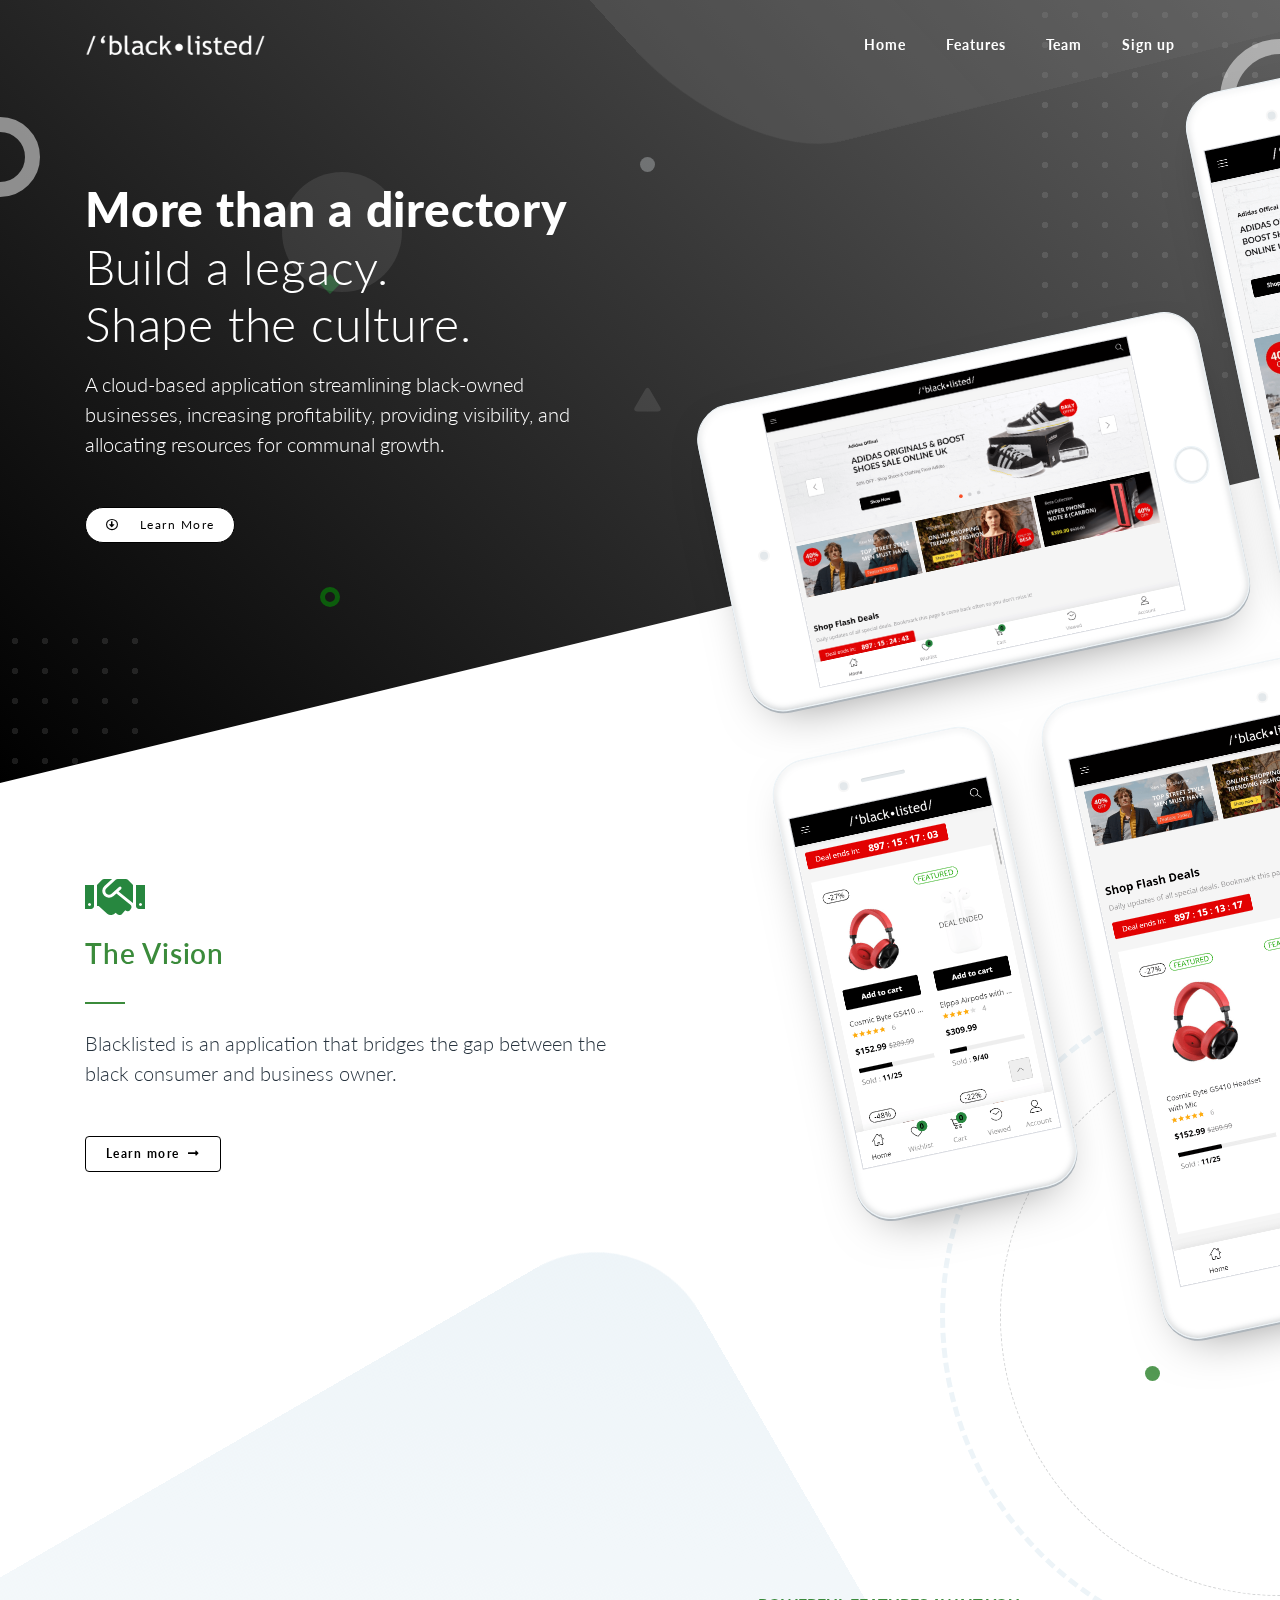
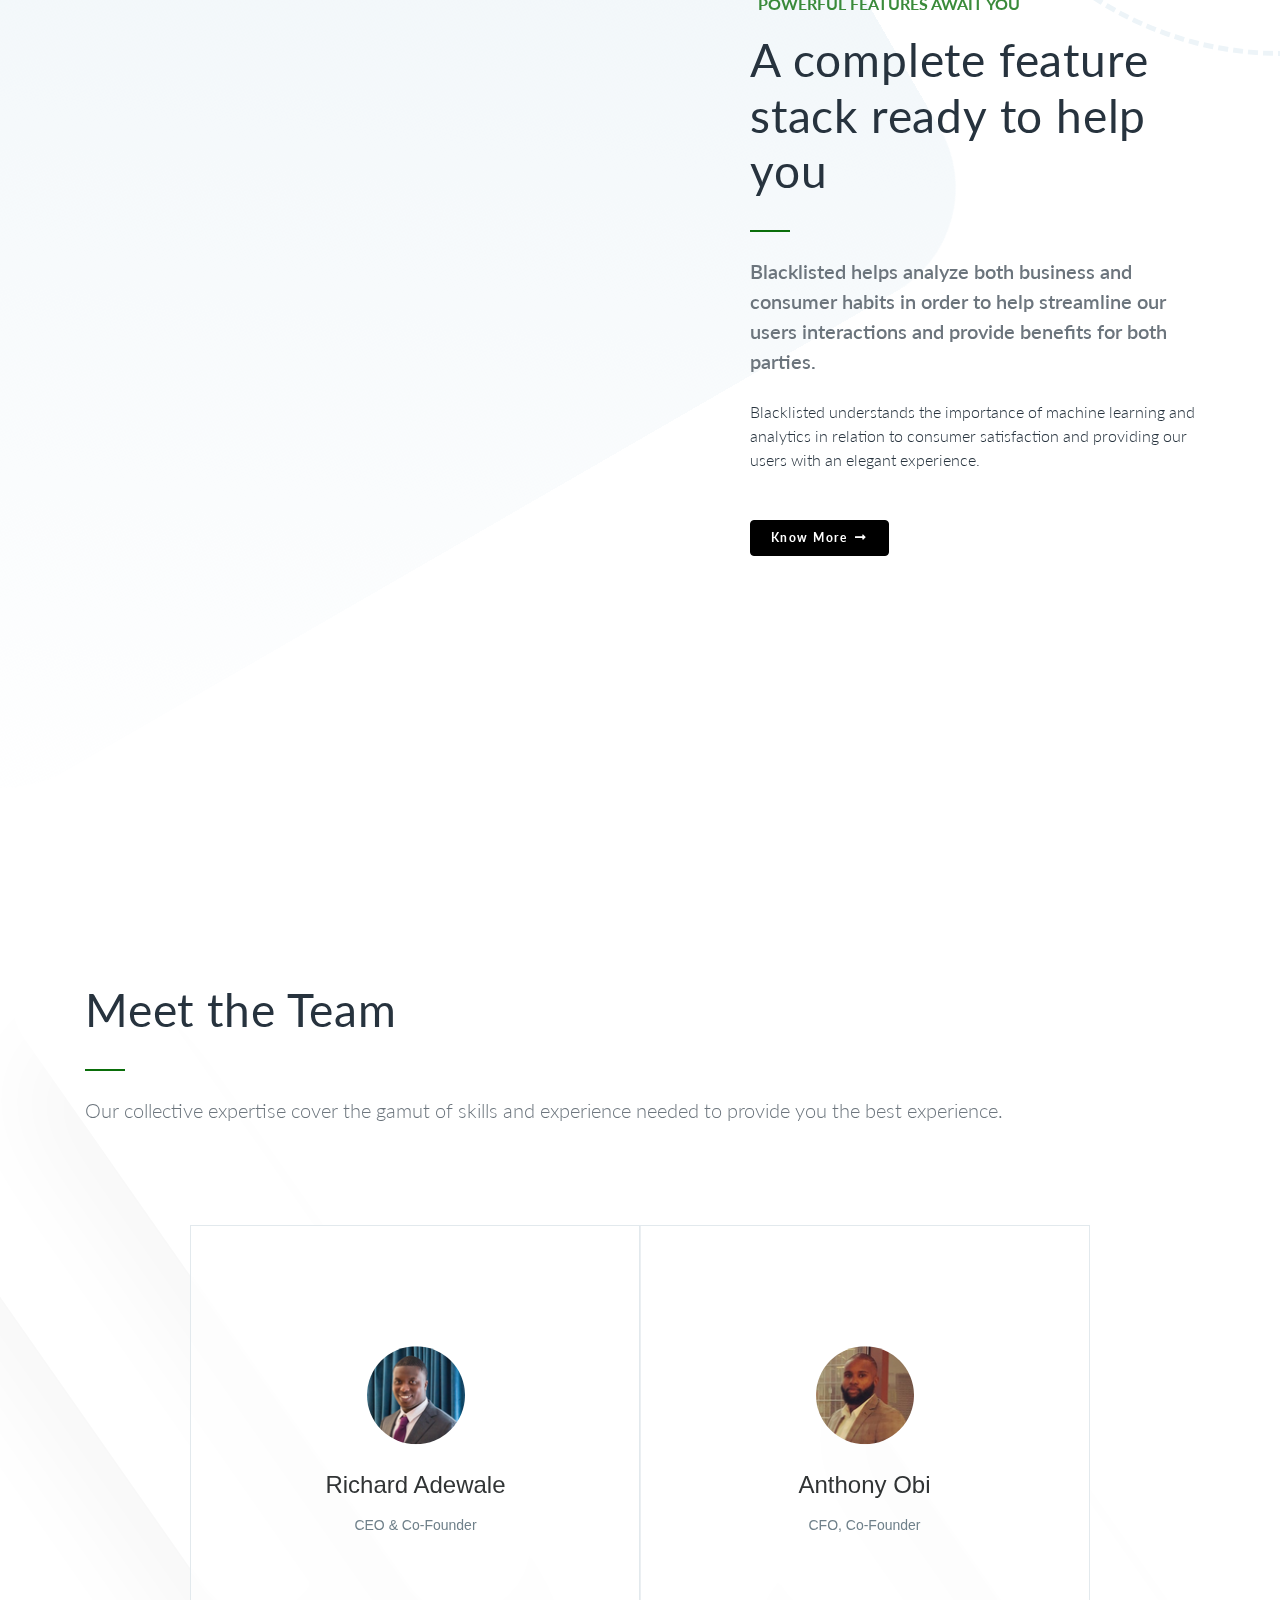
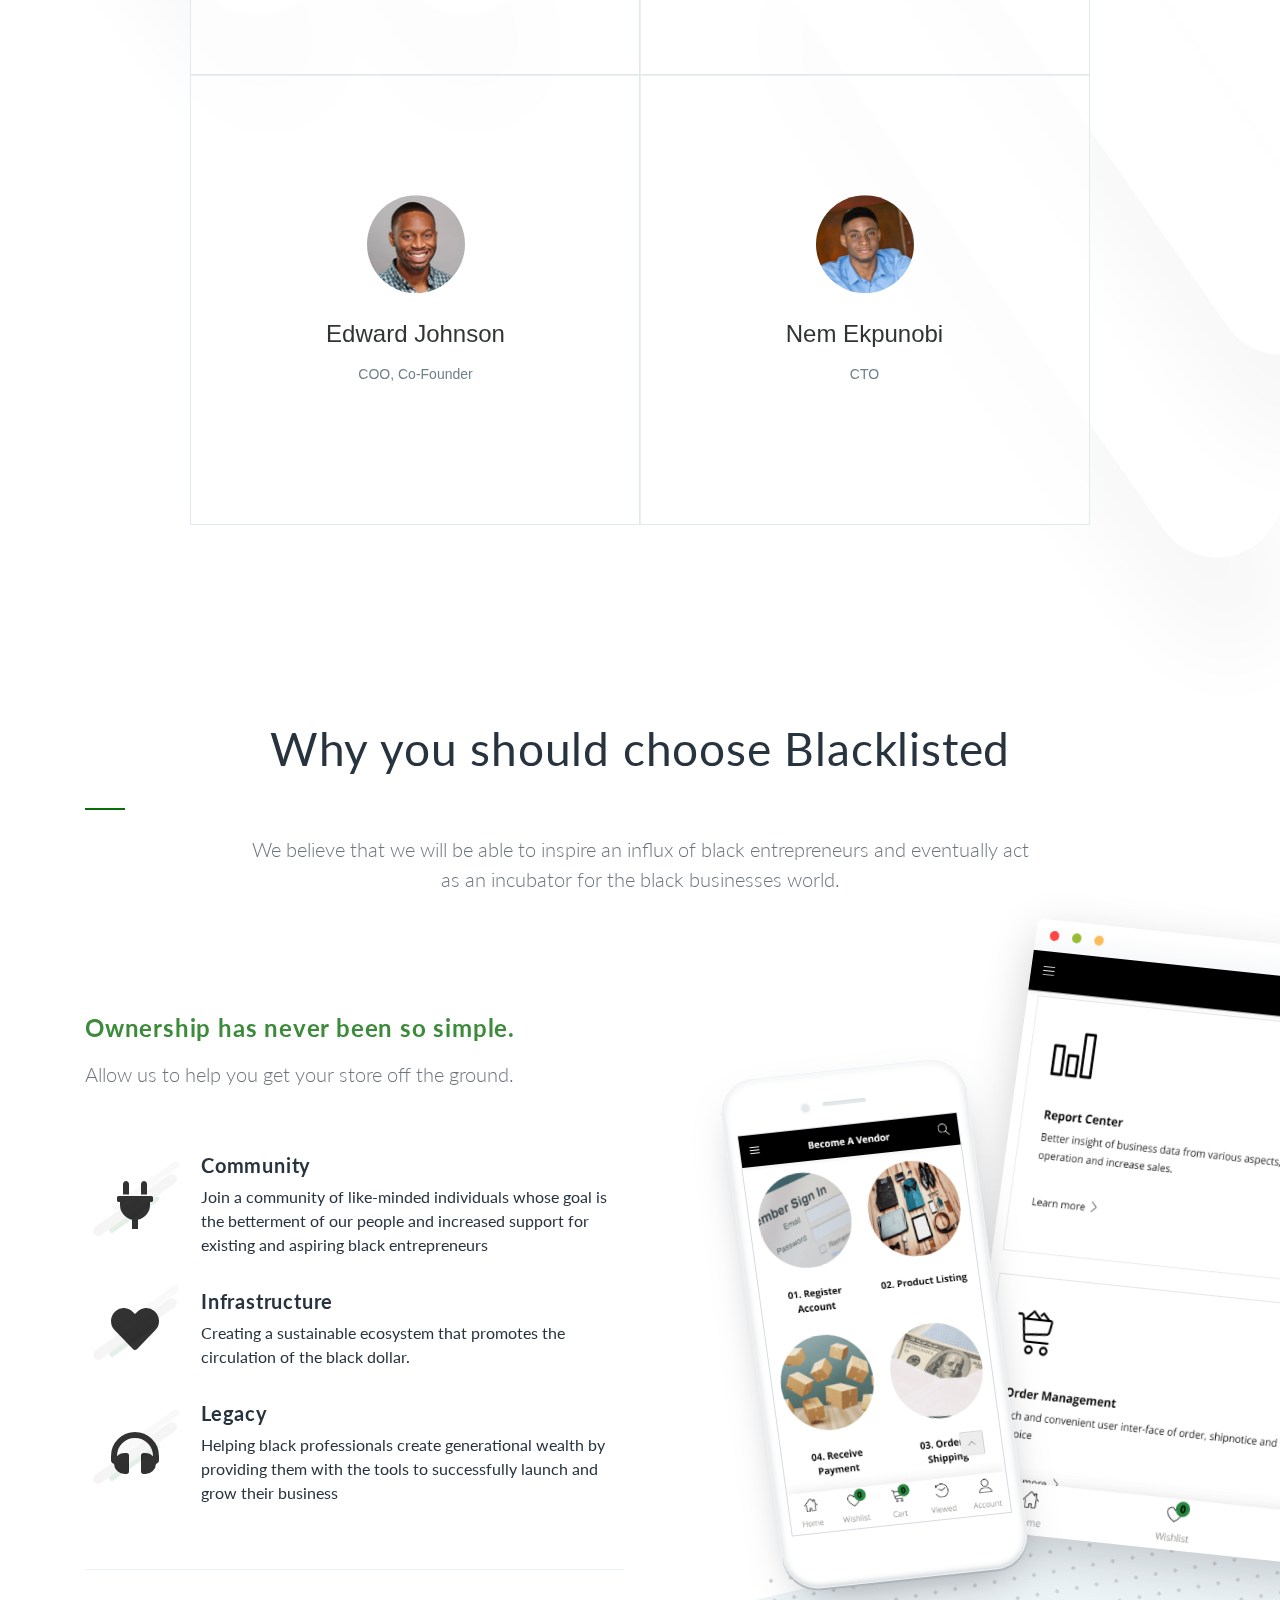
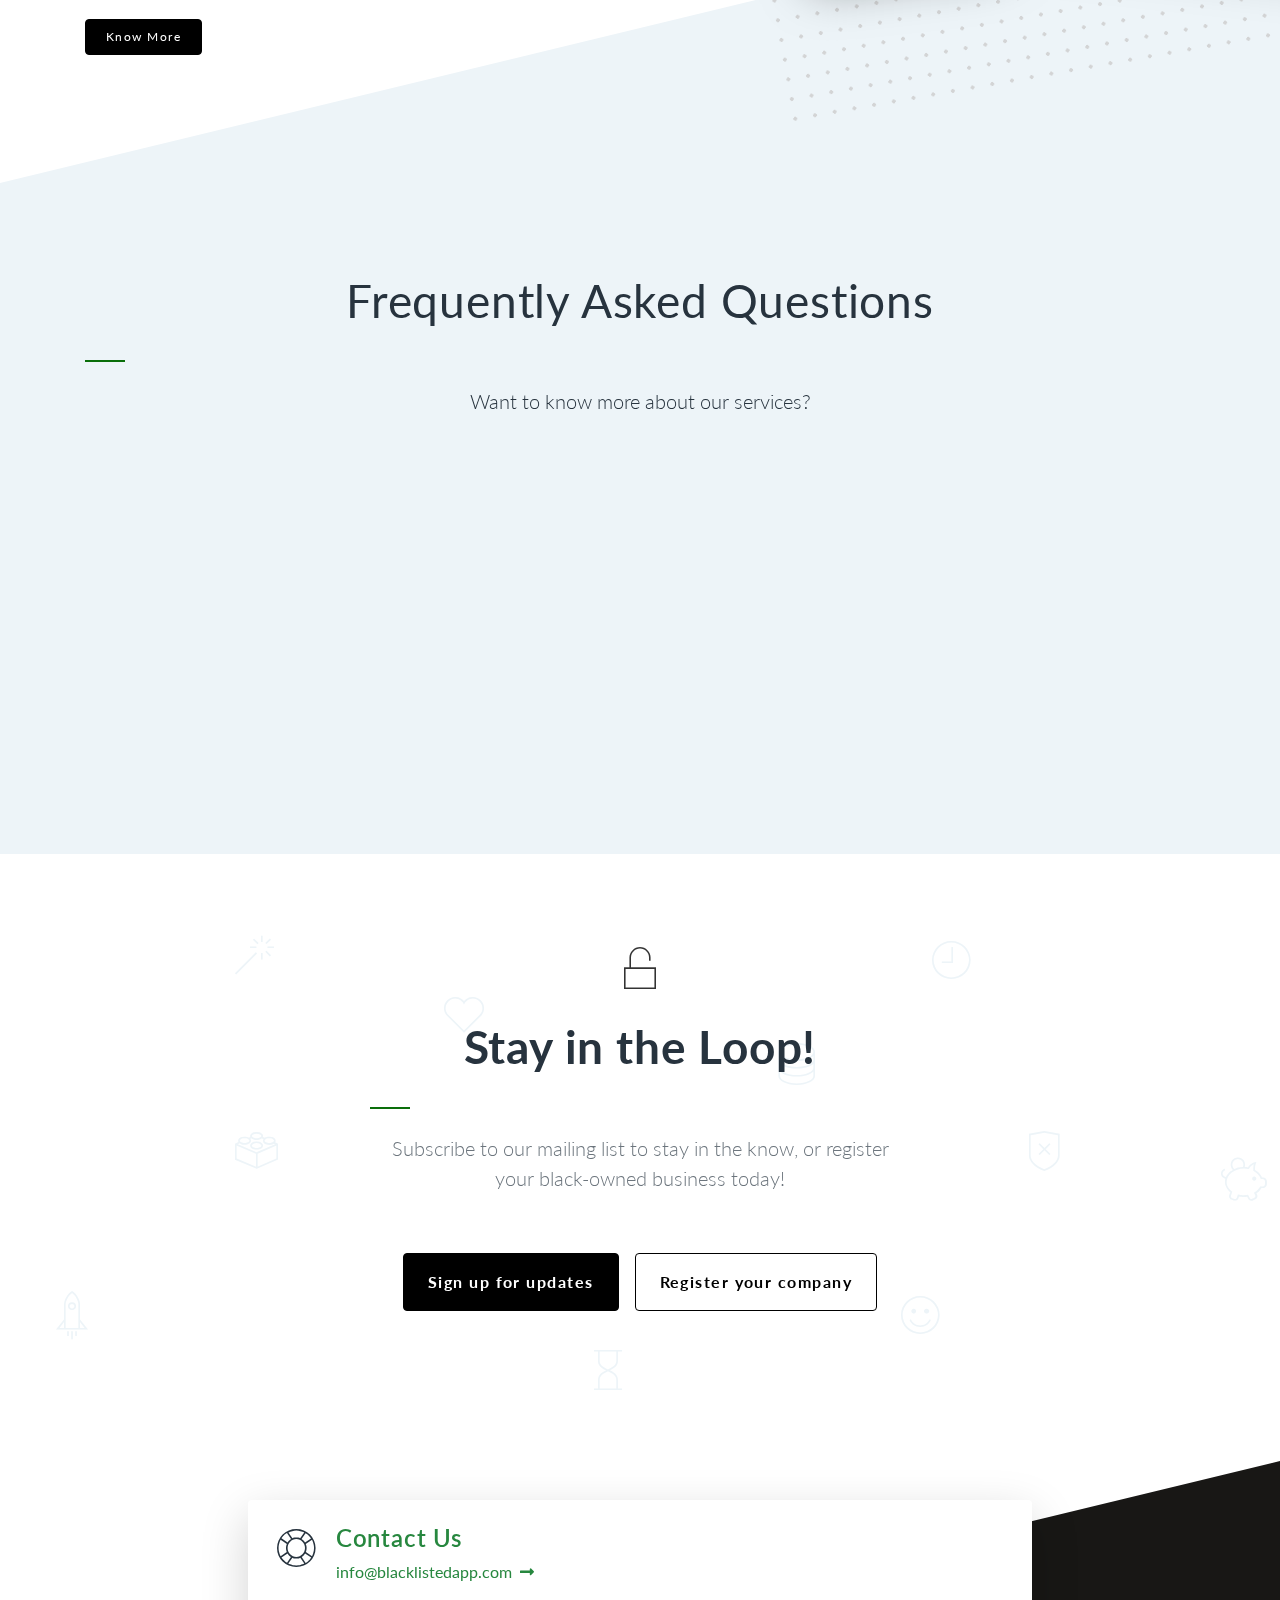
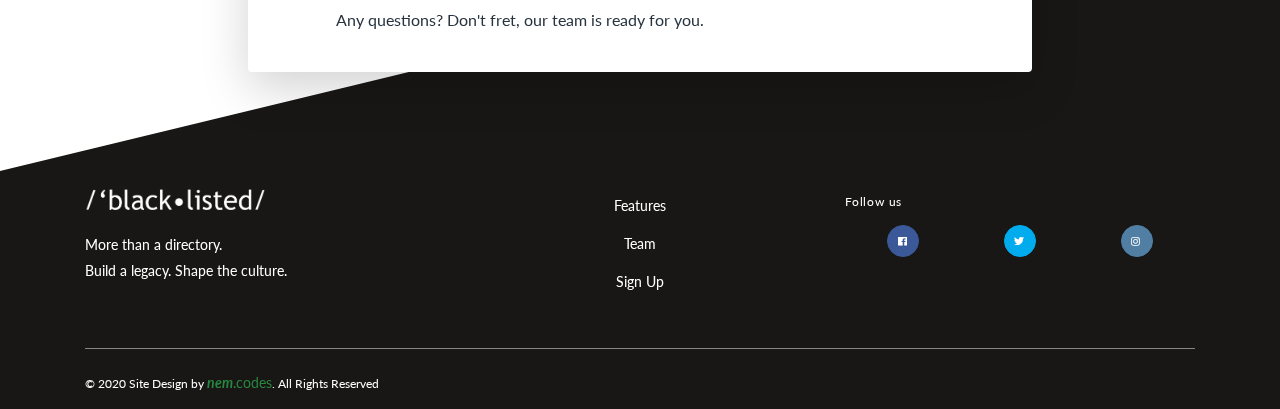
<file: index.html>
<!doctype html>
<html lang="en">

<head>
	<meta charset="utf-8">
	<!--[if IE]><meta http-equiv="X-UA-Compatible" content="IE=edge" /><![endif]-->
	<title>Blacklisted | More than a directory</title>
	<meta name="description" content="">
	<meta name="viewport" content="width=device-width, initial-scale=1">

	<!-- Place favicon in the root directory -->
	<link rel="apple-touch-icon" sizes="180x180" href="apple-touch-icon.png">
	<link rel="icon" href="favicon.ico">
	<link rel="icon" type="image/png" sizes="32x32" href="favicon-32x32.png">
	<link rel="icon" type="image/png" sizes="16x16" href="favicon-16x16.png">
	<link rel="manifest" href="site.webmanifest">
	<link rel="mask-icon" href="safari-pinned-tab.svg" color="#5bbad5">
	<meta name="msapplication-TileColor" content="#da532c">
	<meta name="theme-color" content="#ffffff">

	<link href="https://fonts.googleapis.com/css?family=Lato:100,300,400,600,700,900" rel="stylesheet">

	<link rel="stylesheet" href="css/aos.css">
	<link rel="stylesheet" href="css/all.css">
	<link rel="stylesheet" href="css/pe-icon-7-stroke.css">
	<link rel="stylesheet" href="css/odometer-theme-minimal.css">
	<link rel="stylesheet" href="css/swiper.css">
	<link rel="stylesheet" href="css/laapp.css">
	<link rel="stylesheet" href="css/custom.css">
	<link rel="stylesheet" href="css/the-team.css">
</head>

<body>
	<!--[if lt IE 8]>
<p class="browserupgrade">You are using an <strong>outdated</strong> browser. Please <a href="http://browsehappy.com/">
	upgrade your browser</a> to improve your experience.</p>
<![endif]-->


	<!-- Main Navigation -->
	<nav class="navbar navbar-expand-md main-nav navigation fixed-top sidebar-left">
		<div class="container">
			<button class="navbar-toggler" type="button">
				<span class="icon-bar"></span>
				<span class="icon-bar"></span>
				<span class="icon-bar"></span>
			</button>

			<a href="#home" class="navbar-brand scrollto">
				<img src="img/blacklisted-logo-dark.png" alt="blacklisted logo" class="logo logo-sticky d-block d-md-none">
				<img src="img/blacklisted-logo.png" alt="blacklisted logo" class="logo d-none d-md-block">
			</a>

			<div class="collapse navbar-collapse" id="main-navbar">
				<div class="sidebar-brand">
					<a href="index.html">
						<img src="img/blacklisted-logo-compact.png" alt="blacklisted logo compact" class="logo">
					</a>
				</div>

				<ul class="nav navbar-nav ml-auto">
					<li class="nav-item"><a class="nav-link scrollto smoothscroll" href="#home">Home</a></li>
					<li class="nav-item"><a class="nav-link scrollto smoothscroll" href="#features">Features</a></li>
					<li class="nav-item"><a class="nav-link scrollto smoothscroll" href="#team">Team</a></li>
					<li class="nav-item"><a class="nav-link scrollto smoothscroll" href="#sign-up">Sign up</a></li>
				</ul>
			</div>
		</div>
	</nav>



	<main class="overflow-hidden position-relative">

		<!-- Header -->
		<header class="header alter3-header section gradient gradient-primary-auxiliary text-contrast" id="home">
			<div class="shapes-container">

				<div class="animation-shape shape-ring animation--rotating-diagonal">
					<div></div>
				</div>

				<div class="animation-shape shape-circle animation--clockwise">
					<div></div>
				</div>

				<div class="animation-shape shape-triangle animation--anti-clockwise">
					<div class="animation--rotating"></div>
				</div>

				<div class="animation-shape shape-diamond animation--anti-clockwise">
					<div class="animation--rotating"></div>
				</div>

				<div class="static-shape shape-ring-1"></div>
				<div class="static-shape shape-ring-2"></div>
				<div class="static-shape shape-circle-1"></div>

				<div class="static-shape pattern-dots-1"></div>
				<div class="static-shape pattern-dots-2"></div>

				<div class="static-shape ghost-shape ghost-shape-1"></div>

			</div>

			<div class="container bring-to-front">
				<div class="row hero">
					<div class="col-md-6">

						<h1 class="extra-bold display-md-3 font-md">More than a directory<span
								class="d-block display-md-5 light">Build a legacy.<br />Shape the culture.</span></h1>

						<p class="lead">A cloud-based application streamlining black-owned businesses, increasing
							profitability, providing visibility, and allocating resources for communal growth.</p>

						<nav class="nav mt-5">

							<a href="#vision" class="nav-link mr-3 btn btn btn-rounded btn-contrast scrollto">
								<i class="far fa-arrow-alt-circle-down mr-3"></i> Learn More
							</a>

						</nav>

					</div>
				</div>
			</div>

		</header>

		<!-- Isometric Mockups -->
		<section class="isometric-mockups">


			<div class="tablet ipad landscape">
				<div class="screen">
					<img src="img/screens/tablet/bl-tablet-landscape.png" alt="...">
				</div>
				<div class="button"></div>
			</div>

			<div class="iphone light phone-big">
				<div class="screen">
					<img src="img/screens/app/bl-mobile-portrait.png" alt="...">
				</div>
				<div class="notch"></div>
			</div>

			<div class="iphone light phone-small">
				<div class="screen">
					<img src="img/screens/app/bl-mobile-portrait-2.png" alt="...">
				</div>
				<div class="notch"></div>
			</div>

			<div class="tablet ipad portrait">
				<div class="screen">
					<img src="img/screens/tablet/bl-tablet-portrait.png" alt="...">
				</div>
				<div class="button"></div>
			</div>

		</section>

		<!-- Vision -->
		<section id="vision" class="section alter3-partners bg-contrast edge top-left">
			<div class="container bring-to-front pb-md-9">
				<div class="row">
					<div class="col-md-6">
						<div class="section-heading mb-3">
							<i class="fas fa-handshake fa-3x accent mb-3"></i>

							<h3 class="text-alternate heading-line">The Vision</h3>

							<p class="lead">
								Blacklisted is an application that bridges the gap
								between the black consumer and business owner.
							</p>
						</div>

						<a href="#features" class="more-link btn btn-outline-primary bold scrollto">Learn more</a>
					</div>
				</div>
			</div>
		</section>

		<!-- Powerful Features -->
		<section class="section alter3-features" id="features">
			<div class="shapes-container">
				<div class="shape shape-ring shape-ring-1">
					<div class="animation animation--rotating"></div>
				</div>
				<div class="shape shape-ring shape-ring-2">
					<div class="animation animation--rotating"></div>
				</div>
				<div class="shape shape-circle animation--clockwise">
					<div></div>
				</div>

				<div class="shape background-shape-main"></div>
			</div>

			<div class="container">
				<div class="row align-items-center">
					<div class="col-lg-5 order-lg-last">
						<div class="section-heading">
							<p class="px-2 text-alternate text-uppercase bold">Powerful features await you</p>
							<h2 class="heading-line">A complete feature stack ready to help you</h2>

							<p class="lead text-muted my-4 semi-bold">Blacklisted helps analyze both business and consumer habits in
								order to help streamline our users interactions and
								provide benefits for both parties.
							</p>

							<p>Blacklisted understands the importance of machine learning and analytics in relation to consumer
								satisfaction and
								providing our users with an elegant experience.</p>

							<a href="#team" class="more-link btn btn-primary text-contrast bold scrollto">Know More</a>
						</div>
					</div>

					<div class="col-lg-7 pr-lg-6">
						<div class="row">
							<div class="col-lg-6 rotated-cards">


								<div data-aos="fade-down" data-aos-delay="0">
									<div class="card border-0 shadow mb-5 tilt">
										<div class="card-body py-5 px-4">
											<div
												class="icon-box rounded-circle gradient gradient-primary-light text-contrast shadow icon-xl mb-3">
												<i class="icon m-0 pe pe-7s-paint-bucket pe-3x"></i>
											</div>

											<h4 class="bold mb-5">Customizable</h4>

											<p class="text-muted lead">Easy-to-use interface allows you personalize web
												stores.</p>
										</div>
									</div>
								</div>

								<div data-aos="fade-down" data-aos-delay="500">
									<div class="card border-0 shadow mb-5 tilt">
										<div class="card-body py-5 px-4">
											<div
												class="icon-box rounded-circle gradient gradient-primary-light text-contrast shadow icon-xl mb-3">
												<i class="icon m-0 pe pe-7s-global pe-3x"></i>
											</div>

											<h4 class="bold mb-5">Global</h4>

											<p class="text-muted lead">Blacklisted’s resources are available globally as we recognize the need
												to unify our community.</p>
										</div>
									</div>
								</div>

							</div>

							<div class="col-lg-6 rotated-cards">


								<div data-aos="fade-down" data-aos-delay="800">
									<div class="card border-0 shadow mb-5 tilt">
										<div class="card-body py-5 px-4">
											<div
												class="icon-box rounded-circle gradient gradient-primary-light text-contrast shadow icon-xl mb-3">
												<i class="icon m-0 pe pe-7s-tools pe-3x"></i>
											</div>

											<h4 class="bold mb-5">Resourceful</h4>

											<p class="text-muted lead">We provide a number of analytics tools and instructions on how to use
												them to optimize growth and to help you better understand your audience.</p>
										</div>
									</div>
								</div>

								<div data-aos="fade-down" data-aos-delay="1200">
									<div class="card border-0 shadow mb-5 tilt">
										<div class="card-body py-5 px-4">
											<div
												class="icon-box rounded-circle gradient gradient-primary-light text-contrast shadow icon-xl mb-3">
												<i class="icon m-0 pe pe-7s-cash pe-3x"></i>
											</div>

											<h4 class="bold mb-5">Empowering</h4>

											<p class="text-muted lead">We provide you with all of the tools minus the hustle to turn your idea
												into a scalable business.</p>
										</div>
									</div>
								</div>

							</div>
						</div>
					</div>
				</div>
			</div>
		</section>

		<!-- Features you can't miss -->


		<!-- Meet the Team -->
		<section class="section pricing-plans" id="team">
			<div class="shapes-container overflow-clear">
				<div class="shape shape-1"></div>
				<div class="shape shape-2"></div>
				<div class="shape shape-3"></div>
				<div class="shape shape-4"></div>

				<i class="icon pe pe-7s-cash pe-3x" data-aos="fade-down"></i>
				<i class="icon fas fa-dollar-sign fa-3x" data-aos="fade-up"></i>
				<i class="icon pe pe-7s-piggy pe-3x" data-aos="fade-up"></i>
				<i class="icon pe pe-7s-cart pe-3x" data-aos="fade-left"></i>
				<i class="icon far fa-credit-card fa-3x" data-aos="fade-down"></i>
				<i class="icon far fa-money-bill-alt fa-3x" data-aos="fade-up"></i>
			</div>

			<div class="container">
				<div class="section-heading text-center text-md-left mb-sm-0 mb-lg-3 team-box">
					<h2 class="mt-3 heading-line">Meet the Team</h2>
					<p class="lead text-muted">Our collective expertise cover the gamut of skills and experience needed
						to provide you the best experience.</p>

					<div class="bl-container">
						<div class="at-grid" data-column="2">
							<div class="at-column">
								<div class="at-user">
									<div class="at-user__avatar"><img src="img/team/richard.png" /></div>
									<div class="at-user__name">Richard Adewale</div>
									<div class="at-user__title">CEO &amp; Co-Founder</div>
									<ul class="at-social">
										<li class="at-social__item"><a href="https://www.linkedin.com/in/blklstdceo" target="_blank">
												<svg viewBox="0 0 24 24" width="18" height="18" xmlns="http://www.w3.org/2000/svg">
													<path
														d="M19.547 3c.406 0 .75.133 1.031.398.281.266.422.602.422 1.008v15.047c0 .406-.14.766-.422 1.078a1.335 1.335 0 0 1-1.031.469h-15c-.406 0-.766-.156-1.078-.469C3.156 20.22 3 19.86 3 19.453V4.406c0-.406.148-.742.445-1.008C3.742 3.133 4.11 3 4.547 3h15zM8.578 18V9.984H6V18h2.578zM7.36 8.766c.407 0 .743-.133 1.008-.399a1.31 1.31 0 0 0 .399-.96c0-.407-.125-.743-.375-1.009C8.14 6.133 7.813 6 7.406 6c-.406 0-.742.133-1.008.398C6.133 6.664 6 7 6 7.406c0 .375.125.696.375.961.25.266.578.399.984.399zM18 18v-4.688c0-1.156-.273-2.03-.82-2.624-.547-.594-1.258-.891-2.133-.891-.938 0-1.719.437-2.344 1.312V9.984h-2.578V18h2.578v-4.547c0-.312.031-.531.094-.656.25-.625.687-.938 1.312-.938.875 0 1.313.578 1.313 1.735V18H18z"
														fill-rule="evenodd"></path>
												</svg></a></li>
									</ul>
								</div>
							</div>
							<div class="at-column">
								<div class="at-user">
									<div class="at-user__avatar"><img src="img/team/anthony.png" /></div>
									<div class="at-user__name">Anthony Obi</div>
									<div class="at-user__title">CFO, Co-Founder</div>
									<ul class="at-social">
										<li class="at-social__item"><a href="https://twitter.com/Anthonyobijr" target="_blank">
												<svg viewBox="0 0 24 24" width="18" height="18" xmlns="http://www.w3.org/2000/svg">
													<path
														d="M20.875 7.5v.563c0 3.28-1.18 6.257-3.54 8.93C14.978 19.663 11.845 21 7.938 21c-2.5 0-4.812-.687-6.937-2.063.5.063.86.094 1.078.094 2.094 0 3.969-.656 5.625-1.968a4.563 4.563 0 0 1-2.625-.915 4.294 4.294 0 0 1-1.594-2.226c.375.062.657.094.844.094.313 0 .719-.063 1.219-.188-1.031-.219-1.899-.742-2.602-1.57a4.32 4.32 0 0 1-1.054-2.883c.687.328 1.375.516 2.062.516C2.61 9.016 1.938 7.75 1.938 6.094c0-.782.203-1.531.609-2.25 2.406 2.969 5.515 4.547 9.328 4.734-.063-.219-.094-.562-.094-1.031 0-1.281.438-2.36 1.313-3.234C13.969 3.437 15.047 3 16.328 3s2.375.484 3.281 1.453c.938-.156 1.907-.531 2.907-1.125-.313 1.094-.985 1.938-2.016 2.531.969-.093 1.844-.328 2.625-.703-.563.875-1.312 1.656-2.25 2.344z"
														fill-rule="evenodd"></path>
												</svg></a></li>
										<li class="at-social__item"><a href="https://www.linkedin.com/in/anthony-obi-b9753790/"
												target="_blank">
												<svg viewBox="0 0 24 24" width="18" height="18" xmlns="http://www.w3.org/2000/svg">
													<path
														d="M19.547 3c.406 0 .75.133 1.031.398.281.266.422.602.422 1.008v15.047c0 .406-.14.766-.422 1.078a1.335 1.335 0 0 1-1.031.469h-15c-.406 0-.766-.156-1.078-.469C3.156 20.22 3 19.86 3 19.453V4.406c0-.406.148-.742.445-1.008C3.742 3.133 4.11 3 4.547 3h15zM8.578 18V9.984H6V18h2.578zM7.36 8.766c.407 0 .743-.133 1.008-.399a1.31 1.31 0 0 0 .399-.96c0-.407-.125-.743-.375-1.009C8.14 6.133 7.813 6 7.406 6c-.406 0-.742.133-1.008.398C6.133 6.664 6 7 6 7.406c0 .375.125.696.375.961.25.266.578.399.984.399zM18 18v-4.688c0-1.156-.273-2.03-.82-2.624-.547-.594-1.258-.891-2.133-.891-.938 0-1.719.437-2.344 1.312V9.984h-2.578V18h2.578v-4.547c0-.312.031-.531.094-.656.25-.625.687-.938 1.312-.938.875 0 1.313.578 1.313 1.735V18H18z"
														fill-rule="evenodd"></path>
												</svg></a></li>
									</ul>
								</div>
							</div>
							<div class="at-column">
								<div class="at-user">
									<div class="at-user__avatar"><img src="img/team/edward.png" /></div>
									<div class="at-user__name">Edward Johnson</div>
									<div class="at-user__title">COO, Co-Founder</div>
									<ul class="at-social">
										<li class="at-social__item"><a href="https://www.facebook.com/edward.anetor" target="_blank">
												<svg viewBox="0 0 24 24" width="18" height="18" xmlns="http://www.w3.org/2000/svg">
													<path
														d="M14 9h3l-.375 3H14v9h-3.89v-9H8V9h2.11V6.984c0-1.312.327-2.304.984-2.976C11.75 3.336 12.844 3 14.375 3H17v3h-1.594c-.594 0-.976.094-1.148.281-.172.188-.258.5-.258.938V9z"
														fill-rule="evenodd"></path>
												</svg></a></li>
										<li class="at-social__item"><a href="https://www.linkedin.com/in/thanks-for-connecting/"
												target="_blank">
												<svg viewBox="0 0 24 24" width="18" height="18" xmlns="http://www.w3.org/2000/svg">
													<path
														d="M19.547 3c.406 0 .75.133 1.031.398.281.266.422.602.422 1.008v15.047c0 .406-.14.766-.422 1.078a1.335 1.335 0 0 1-1.031.469h-15c-.406 0-.766-.156-1.078-.469C3.156 20.22 3 19.86 3 19.453V4.406c0-.406.148-.742.445-1.008C3.742 3.133 4.11 3 4.547 3h15zM8.578 18V9.984H6V18h2.578zM7.36 8.766c.407 0 .743-.133 1.008-.399a1.31 1.31 0 0 0 .399-.96c0-.407-.125-.743-.375-1.009C8.14 6.133 7.813 6 7.406 6c-.406 0-.742.133-1.008.398C6.133 6.664 6 7 6 7.406c0 .375.125.696.375.961.25.266.578.399.984.399zM18 18v-4.688c0-1.156-.273-2.03-.82-2.624-.547-.594-1.258-.891-2.133-.891-.938 0-1.719.437-2.344 1.312V9.984h-2.578V18h2.578v-4.547c0-.312.031-.531.094-.656.25-.625.687-.938 1.312-.938.875 0 1.313.578 1.313 1.735V18H18z"
														fill-rule="evenodd"></path>
												</svg></a></li>
									</ul>
								</div>
							</div>
							<div class="at-column">
								<div class="at-user">
									<div class="at-user__avatar"><img src="img/team/nem.png" /></div>
									<div class="at-user__name">Nem Ekpunobi</div>
									<div class="at-user__title">CTO</div>
									<ul class="at-social">
										<li class="at-social__item"><a href="https://www.facebook.com/nem.codes" target="_blank">
												<svg viewBox="0 0 24 24" width="18" height="18" xmlns="http://www.w3.org/2000/svg">
													<path
														d="M14 9h3l-.375 3H14v9h-3.89v-9H8V9h2.11V6.984c0-1.312.327-2.304.984-2.976C11.75 3.336 12.844 3 14.375 3H17v3h-1.594c-.594 0-.976.094-1.148.281-.172.188-.258.5-.258.938V9z"
														fill-rule="evenodd"></path>
												</svg></a></li>
										<li class="at-social__item"><a href="https://twitter.com/ThatChocoBro" target="_blank">
												<svg viewBox="0 0 24 24" width="18" height="18" xmlns="http://www.w3.org/2000/svg">
													<path
														d="M20.875 7.5v.563c0 3.28-1.18 6.257-3.54 8.93C14.978 19.663 11.845 21 7.938 21c-2.5 0-4.812-.687-6.937-2.063.5.063.86.094 1.078.094 2.094 0 3.969-.656 5.625-1.968a4.563 4.563 0 0 1-2.625-.915 4.294 4.294 0 0 1-1.594-2.226c.375.062.657.094.844.094.313 0 .719-.063 1.219-.188-1.031-.219-1.899-.742-2.602-1.57a4.32 4.32 0 0 1-1.054-2.883c.687.328 1.375.516 2.062.516C2.61 9.016 1.938 7.75 1.938 6.094c0-.782.203-1.531.609-2.25 2.406 2.969 5.515 4.547 9.328 4.734-.063-.219-.094-.562-.094-1.031 0-1.281.438-2.36 1.313-3.234C13.969 3.437 15.047 3 16.328 3s2.375.484 3.281 1.453c.938-.156 1.907-.531 2.907-1.125-.313 1.094-.985 1.938-2.016 2.531.969-.093 1.844-.328 2.625-.703-.563.875-1.312 1.656-2.25 2.344z"
														fill-rule="evenodd"></path>
												</svg></a></li>
										<li class="at-social__item"><a href="https://www.linkedin.com/in/grow-with-nem/" target="_blank">
												<svg viewBox="0 0 24 24" width="18" height="18" xmlns="http://www.w3.org/2000/svg">
													<path
														d="M19.547 3c.406 0 .75.133 1.031.398.281.266.422.602.422 1.008v15.047c0 .406-.14.766-.422 1.078a1.335 1.335 0 0 1-1.031.469h-15c-.406 0-.766-.156-1.078-.469C3.156 20.22 3 19.86 3 19.453V4.406c0-.406.148-.742.445-1.008C3.742 3.133 4.11 3 4.547 3h15zM8.578 18V9.984H6V18h2.578zM7.36 8.766c.407 0 .743-.133 1.008-.399a1.31 1.31 0 0 0 .399-.96c0-.407-.125-.743-.375-1.009C8.14 6.133 7.813 6 7.406 6c-.406 0-.742.133-1.008.398C6.133 6.664 6 7 6 7.406c0 .375.125.696.375.961.25.266.578.399.984.399zM18 18v-4.688c0-1.156-.273-2.03-.82-2.624-.547-.594-1.258-.891-2.133-.891-.938 0-1.719.437-2.344 1.312V9.984h-2.578V18h2.578v-4.547c0-.312.031-.531.094-.656.25-.625.687-.938 1.312-.938.875 0 1.313.578 1.313 1.735V18H18z"
														fill-rule="evenodd"></path>
												</svg></a></li>
									</ul>
								</div>
							</div>
						</div>
					</div>
				</div>
			</div>
		</section>

		<!-- Why Choose Us -->
		<section class="section why-choose-us">
			<div class="shapes-container">
				<div class="pattern pattern-dots"></div>
			</div>

			<div class="container pb-8 bring-to-front">
				<div class="section-heading text-center">
					<h2 class="heading-line">Why you should choose Blacklisted</h2>
					<p class="text-muted lead mx-auto">We believe that we will be able to inspire an influx of black
						entrepreneurs and eventually act as an incubator for the black businesses world.</p>
				</div>

				<div class="row gap-y">
					<div class="col-md-6">
						<h4 class="bold text-alternate">Ownership has never been so simple.</h4>
						<p class="text-muted lead mb-5">Allow us to help you get your store off the ground.</p>

						<ul class="list-unstyled why-icon-list">


							<li class="list-item">
								<div class="media align-items-center">
									<div class="icon-shape mr-3">
										<div class="shape shape-pipes"></div>
										<i class="icon text-alternate fas fa-plug fa-3x"></i>
									</div>

									<div class="media-body">
										<h5 class="bold">Community</h5>
										<p class="my-0">Join a community of like-minded individuals whose goal is the betterment of our
											people and increased support for
											existing and aspiring black entrepreneurs</p>
									</div>
								</div>
							</li>

							<li class="list-item">
								<div class="media align-items-center">
									<div class="icon-shape mr-3">
										<div class="shape shape-pipes"></div>
										<i class="icon text-alternate fas fa-heart fa-3x"></i>
									</div>

									<div class="media-body">
										<h5 class="bold">Infrastructure</h5>
										<p class="my-0">Creating a sustainable ecosystem that promotes the circulation of the black dollar.
										</p>
									</div>
								</div>
							</li>

							<li class="list-item">
								<div class="media align-items-center">
									<div class="icon-shape mr-3">
										<div class="shape shape-pipes"></div>
										<i class="icon text-alternate fas fa-headphones fa-3x"></i>
									</div>

									<div class="media-body">
										<h5 class="bold">Legacy</h5>
										<p class="my-0">Helping black professionals create generational wealth by providing them with the
											tools to successfully launch and grow
											their business</p>
									</div>
								</div>
							</li>

						</ul>

						<hr class="my-5">
						<div class="text-center text-md-left">
							<a href="#faq" class="btn btn-primary text-contrast scrollto">Know More</a>
						</div>
					</div>

					<div class="col-md-6">
						<div class="rotated-mockups device-twin">
							<div class="browser absolute shadow-lg">
								<img src="img/screens/tablet/bl-tablet-landscape-2.png" alt="...">
							</div>

							<div class="front iphone light">
								<div class="screen">
									<img src="img/screens/app/bl-mobile-portrait-3.png" alt="...">
								</div>

								<div class="notch"></div>
							</div>
						</div>
					</div>
				</div>
			</div>
		</section>

		<!-- FAQs -->
		<section id="faq" class="section faqs-dd bg-light edge top-left">
			<div class="shapes-container">
				<div class="absolute icon" data-aos="fade-down-left">
					<i class="fas fa-question"></i>
				</div>
			</div>

			<div class="container">
				<div class="section-heading text-center">
					<h2 class="heading-line">Frequently Asked Questions</h2>
					<p class="lead">Want to know more about our services?</p>
				</div>

				<div class="row">
					<div class="col-lg-8 mx-lg-auto">

						<!-- <div data-aos="fade-up">
							<div class="card shadow-box shadow-hover mb-3">
								<div class="card-header py-3">
									<a href="#" class="card-title collapsed" data-toggle="collapse" data-target="#v1-q1">What is
										Blacklisted?</a>
								</div>

								<div id="v1-q1" class="collapse card-body">
									replace.
								</div>
							</div>
						</div> -->

						<div data-aos="fade-up">
							<div class="card shadow-box shadow-hover mb-3">
								<div class="card-header py-3">
									<a href="#" class="card-title collapsed" data-toggle="collapse" data-target="#v1-q2">Is Blacklisted
										free?</a>
								</div>

								<div id="v1-q2" class="collapse card-body">
									Blacklisted does not require payment for access to any of our core features.
								</div>
							</div>
						</div>

						<div data-aos="fade-up">
							<div class="card shadow-box shadow-hover mb-3">
								<div class="card-header py-3">
									<a href="#" class="card-title collapsed" data-toggle="collapse" data-target="#v1-q3">How do I register
										my business?</a>
								</div>

								<div id="v1-q3" class="collapse card-body">
									Register your business using <a href="" class="italic" data-toggle="modal"
										data-target="#modal" onclick="signup('register.html')">this form</a>
								</div>
							</div>
						</div>

						<div data-aos="fade-up">
							<div class="card shadow-box shadow-hover mb-3">
								<div class="card-header py-3">
									<a href="#" class="card-title collapsed" data-toggle="collapse" data-target="#v1-q4">Is Blacklisted
										available worldwide?</a>
								</div>

								<div id="v1-q4" class="collapse card-body">
									Yes, Blacklisted is a worldwide inclusive community for black professionals and consumers alike.
								</div>
							</div>
						</div>

						<div data-aos="fade-up">
							<div class="card shadow-box shadow-hover mb-3">
								<div class="card-header py-3">
									<a href="#" class="card-title collapsed" data-toggle="collapse" data-target="#v1-q5">How can I become
										a brand ambassador?</a>
								</div>

								<div id="v1-q5" class="collapse card-body">
									If you feel that you would make a good brand ambassador for Blacklisted, please email us: <a
										href="mailto:info@blacklistedapp.com" class="italic">info@blacklistedapp.com</a>
								</div>
							</div>
						</div>

					</div>
				</div>
			</div>
		</section>

		<!-- Sign Up -->
		<section class="section start-free" id="sign-up">
			<div class="shapes-container">


				<i class="icon pe pe-7s-hourglass pe-3x"></i>

				<i class="icon pe pe-7s-magic-wand pe-3x"></i>

				<i class="icon pe pe-7s-rocket pe-3x"></i>

				<i class="icon pe pe-7s-plugin pe-3x"></i>

				<i class="icon pe pe-7s-like pe-3x"></i>

				<i class="icon pe pe-7s-clock pe-3x"></i>

				<i class="icon pe pe-7s-smile pe-3x"></i>

				<i class="icon pe pe-7s-piggy pe-3x"></i>

				<i class="icon pe pe-7s-shield pe-3x"></i>

				<i class="icon pe pe-7s-server pe-3x"></i>

			</div>

			<div class="container">
				<div class="row">
					<div class="col-md-6 mx-auto">
						<div class="section-heading text-center">
							<i class="pe pe-7s-unlock fa-3x text-alternate"></i>
							<h2 class="heading-line bold mt-4">Stay in the Loop!</h2>
							<p class="lead text-muted">Subscribe to our mailing list to stay in the know, or register your black-owned
								business today!</p>
						</div>
					</div>
				</div>

				<div class="nav flex-column flex-md-row align-items-center justify-content-center">

					<!-- create single template that dynamically loads fields from btn clicks -->

					<button class="btn btn-alternate btn-lg py-3 px-4 bold mr-0 mr-md-3 mb-3 mb-md-0" data-toggle="modal"
						data-target="#modal" onclick="signup('signup.html')">Sign up for updates</button>

					<button class="btn btn-outline-dark btn-lg py-3 px-4 bold" data-toggle="modal" data-target="#modal"
						onclick="signup('register.html')">Register your
						company</button>
				</div>

				<!-- Modal -->
				<div class="modal fade" id="modal" tabindex="-1" role="dialog" aria-labelledby="modalCenterTitle"
					aria-hidden="true">
					<div class="modal-dialog modal-dialog-centered" role="document">
						<div class="modal-content">
							<div class="modal-body">
								<div class="bl-signup"></div>
							</div>
						</div>
					</div>
				</div>

			</div>


		</section>

		<!-- Contact Channels -->
		<section class="section ">
			<div class="container bring-to-front ">
				<div class="row gap-y justify-content-around mx-auto">
					<div class="col-md-9 p-4">
						<div class="rounded media bg-contrast shadow-lg p-4">
							<div class="icon-shape mr-3 ">
								<i class="pe pe-7s-help2 pe-3x"></i>
							</div>

							<div class="media-body">
								<h4 class="text-primary">Contact Us</h4>
								<a href="mailto:info@blacklistedapp.com"
									class="more-link d-flex align-items-center mt-0">info@blacklistedapp.com</a>
								<p class="mt-4">Any questions? Don't fret, our team is ready for you.</p>
							</div>
						</div>
					</div>
				</div>
			</div>
		</section>

	</main>


	<!-- Footer -->
	<footer class="site-footer section bg-dark text-contrast edge top-left">
		<div class="container py-3">
			<div class="row gap-y text-center text-md-left">
				<div class="col-md-4 mr-auto">
					<img src="img/blacklisted-logo.png" alt="" class="logo">
					<p class="mt-4 mb-1">More than a directory.</p>
					<p class="mt-1">Build a legacy. Shape the culture.</p>
				</div>

				<div class="col-md-4">
					<nav class="nav flex-column text-center">
						<a class="nav-item py-2 text-contrast scrollto" href="#features">Features</a>
						<a class="nav-item py-2 text-contrast scrollto" href="#team">Team</a>
						<a class="nav-item py-2 text-contrast scrollto" href="#sign-up">Sign Up</a>
					</nav>
				</div>

				<div class="col-md-4">
					<h6 class="py-2 small">Follow us</h6>

					<nav class="nav justify-content-around">
						<a href="https://www.facebook.com/Blklistedapp/" target="_blank"
							class="btn btn-circle btn-sm brand-facebook"><i class="fab fa-facebook"></i></a>
						<a href="https://twitter.com/blklistedapp/" target="_blank" class="btn btn-circle btn-sm brand-twitter"><i
								class="fab fa-twitter"></i></a>
						<a href="https://www.instagram.com/blklistedapp/" target="_blank"
							class="btn btn-circle btn-sm brand-instagram"><i class="fab fa-instagram"></i></a>
					</nav>
				</div>
			</div>

			<hr class="mt-5 op-5" />
			<div class="row small">
				<div class="col-md-6">
					<p class="mt-2 mb-0 text-center text-md-left">© 2020 Site Design by
						<a href="https://nem.codes" target="_blank"
							style="font-size: larger;"><em><strong>nem</strong></em>.codes</a>.
						All Rights Reserved</p>
				</div>
			</div>
		</div>
	</footer>

	<script src="js/jquery.js"></script>
	<script src="js/popper.js"></script>
	<script src="js/bootstrap.bundle.js"></script>
	<script src="js/jquery.easing.min.js"></script>
	<script src="js/jquery.validate.js"></script>
	<script src="js/aos.js"></script>
	<script src="js/counterup2.js"></script>
	<script src="js/odometer.js"></script>
	<script src="js/swiper.js"></script>
	<script src="js/snap.svg.js"></script>
	<script src="js/tilt.jquery.js"></script>
	<script src="js/typed.js"></script>
	<script src="js/noframework.waypoints.js"></script>
	<script src="js/forms.js"></script>
	<script src="js/scrollspy.js"></script>
	<script src="js/site.js"></script>

	<script>
		function signup(form) { $(".bl-signup").load(form) }
	</script>

	<script src="js/signup.js"></script>
</body>

</html>
</file>
<file: css/all.css>
.fa,
.fas,
.far,
.fal,
.fab {
  -moz-osx-font-smoothing: grayscale;
  -webkit-font-smoothing: antialiased;
  display: inline-block;
  font-style: normal;
  font-variant: normal;
  text-rendering: auto;
  line-height: 1; }

.fa-lg {
  font-size: 1.33333em;
  line-height: 0.75em;
  vertical-align: -.0667em; }

.fa-xs {
  font-size: .75em; }

.fa-sm {
  font-size: .875em; }

.fa-1x {
  font-size: 1em; }

.fa-2x {
  font-size: 2em; }

.fa-3x {
  font-size: 3em; }

.fa-4x {
  font-size: 4em; }

.fa-5x {
  font-size: 5em; }

.fa-6x {
  font-size: 6em; }

.fa-7x {
  font-size: 7em; }

.fa-8x {
  font-size: 8em; }

.fa-9x {
  font-size: 9em; }

.fa-10x {
  font-size: 10em; }

.fa-fw {
  text-align: center;
  width: 1.25em; }

.fa-ul {
  list-style-type: none;
  margin-left: 2.5em;
  padding-left: 0; }
  .fa-ul > li {
    position: relative; }

.fa-li {
  left: -2em;
  position: absolute;
  text-align: center;
  width: 2em;
  line-height: inherit; }

.fa-border {
  border: solid 0.08em #eee;
  border-radius: .1em;
  padding: .2em .25em .15em; }

.fa-pull-left {
  float: left; }

.fa-pull-right {
  float: right; }

.fa.fa-pull-left,
.fas.fa-pull-left,
.far.fa-pull-left,
.fal.fa-pull-left,
.fab.fa-pull-left {
  margin-right: .3em; }

.fa.fa-pull-right,
.fas.fa-pull-right,
.far.fa-pull-right,
.fal.fa-pull-right,
.fab.fa-pull-right {
  margin-left: .3em; }

.fa-spin {
  -webkit-animation: fa-spin 2s infinite linear;
          animation: fa-spin 2s infinite linear; }

.fa-pulse {
  -webkit-animation: fa-spin 1s infinite steps(8);
          animation: fa-spin 1s infinite steps(8); }

@-webkit-keyframes fa-spin {
  0% {
    -webkit-transform: rotate(0deg);
            transform: rotate(0deg); }
  100% {
    -webkit-transform: rotate(360deg);
            transform: rotate(360deg); } }

@keyframes fa-spin {
  0% {
    -webkit-transform: rotate(0deg);
            transform: rotate(0deg); }
  100% {
    -webkit-transform: rotate(360deg);
            transform: rotate(360deg); } }

.fa-rotate-90 {
  -ms-filter: "progid:DXImageTransform.Microsoft.BasicImage(rotation=1)";
  -webkit-transform: rotate(90deg);
          transform: rotate(90deg); }

.fa-rotate-180 {
  -ms-filter: "progid:DXImageTransform.Microsoft.BasicImage(rotation=2)";
  -webkit-transform: rotate(180deg);
          transform: rotate(180deg); }

.fa-rotate-270 {
  -ms-filter: "progid:DXImageTransform.Microsoft.BasicImage(rotation=3)";
  -webkit-transform: rotate(270deg);
          transform: rotate(270deg); }

.fa-flip-horizontal {
  -ms-filter: "progid:DXImageTransform.Microsoft.BasicImage(rotation=0, mirror=1)";
  -webkit-transform: scale(-1, 1);
          transform: scale(-1, 1); }

.fa-flip-vertical {
  -ms-filter: "progid:DXImageTransform.Microsoft.BasicImage(rotation=2, mirror=1)";
  -webkit-transform: scale(1, -1);
          transform: scale(1, -1); }

.fa-flip-both, .fa-flip-horizontal.fa-flip-vertical {
  -ms-filter: "progid:DXImageTransform.Microsoft.BasicImage(rotation=2, mirror=1)";
  -webkit-transform: scale(-1, -1);
          transform: scale(-1, -1); }

:root .fa-rotate-90,
:root .fa-rotate-180,
:root .fa-rotate-270,
:root .fa-flip-horizontal,
:root .fa-flip-vertical,
:root .fa-flip-both {
  -webkit-filter: none;
          filter: none; }

.fa-stack {
  display: inline-block;
  height: 2em;
  line-height: 2em;
  position: relative;
  vertical-align: middle;
  width: 2.5em; }

.fa-stack-1x,
.fa-stack-2x {
  left: 0;
  position: absolute;
  text-align: center;
  width: 100%; }

.fa-stack-1x {
  line-height: inherit; }

.fa-stack-2x {
  font-size: 2em; }

.fa-inverse {
  color: #fff; }

/* Font Awesome uses the Unicode Private Use Area (PUA) to ensure screen
readers do not read off random characters that represent icons */
.fa-500px:before {
  content: "\f26e"; }

.fa-accessible-icon:before {
  content: "\f368"; }

.fa-accusoft:before {
  content: "\f369"; }

.fa-acquisitions-incorporated:before {
  content: "\f6af"; }

.fa-ad:before {
  content: "\f641"; }

.fa-address-book:before {
  content: "\f2b9"; }

.fa-address-card:before {
  content: "\f2bb"; }

.fa-adjust:before {
  content: "\f042"; }

.fa-adn:before {
  content: "\f170"; }

.fa-adobe:before {
  content: "\f778"; }

.fa-adversal:before {
  content: "\f36a"; }

.fa-affiliatetheme:before {
  content: "\f36b"; }

.fa-air-freshener:before {
  content: "\f5d0"; }

.fa-algolia:before {
  content: "\f36c"; }

.fa-align-center:before {
  content: "\f037"; }

.fa-align-justify:before {
  content: "\f039"; }

.fa-align-left:before {
  content: "\f036"; }

.fa-align-right:before {
  content: "\f038"; }

.fa-alipay:before {
  content: "\f642"; }

.fa-allergies:before {
  content: "\f461"; }

.fa-amazon:before {
  content: "\f270"; }

.fa-amazon-pay:before {
  content: "\f42c"; }

.fa-ambulance:before {
  content: "\f0f9"; }

.fa-american-sign-language-interpreting:before {
  content: "\f2a3"; }

.fa-amilia:before {
  content: "\f36d"; }

.fa-anchor:before {
  content: "\f13d"; }

.fa-android:before {
  content: "\f17b"; }

.fa-angellist:before {
  content: "\f209"; }

.fa-angle-double-down:before {
  content: "\f103"; }

.fa-angle-double-left:before {
  content: "\f100"; }

.fa-angle-double-right:before {
  content: "\f101"; }

.fa-angle-double-up:before {
  content: "\f102"; }

.fa-angle-down:before {
  content: "\f107"; }

.fa-angle-left:before {
  content: "\f104"; }

.fa-angle-right:before {
  content: "\f105"; }

.fa-angle-up:before {
  content: "\f106"; }

.fa-angry:before {
  content: "\f556"; }

.fa-angrycreative:before {
  content: "\f36e"; }

.fa-angular:before {
  content: "\f420"; }

.fa-ankh:before {
  content: "\f644"; }

.fa-app-store:before {
  content: "\f36f"; }

.fa-app-store-ios:before {
  content: "\f370"; }

.fa-apper:before {
  content: "\f371"; }

.fa-apple:before {
  content: "\f179"; }

.fa-apple-alt:before {
  content: "\f5d1"; }

.fa-apple-pay:before {
  content: "\f415"; }

.fa-archive:before {
  content: "\f187"; }

.fa-archway:before {
  content: "\f557"; }

.fa-arrow-alt-circle-down:before {
  content: "\f358"; }

.fa-arrow-alt-circle-left:before {
  content: "\f359"; }

.fa-arrow-alt-circle-right:before {
  content: "\f35a"; }

.fa-arrow-alt-circle-up:before {
  content: "\f35b"; }

.fa-arrow-circle-down:before {
  content: "\f0ab"; }

.fa-arrow-circle-left:before {
  content: "\f0a8"; }

.fa-arrow-circle-right:before {
  content: "\f0a9"; }

.fa-arrow-circle-up:before {
  content: "\f0aa"; }

.fa-arrow-down:before {
  content: "\f063"; }

.fa-arrow-left:before {
  content: "\f060"; }

.fa-arrow-right:before {
  content: "\f061"; }

.fa-arrow-up:before {
  content: "\f062"; }

.fa-arrows-alt:before {
  content: "\f0b2"; }

.fa-arrows-alt-h:before {
  content: "\f337"; }

.fa-arrows-alt-v:before {
  content: "\f338"; }

.fa-artstation:before {
  content: "\f77a"; }

.fa-assistive-listening-systems:before {
  content: "\f2a2"; }

.fa-asterisk:before {
  content: "\f069"; }

.fa-asymmetrik:before {
  content: "\f372"; }

.fa-at:before {
  content: "\f1fa"; }

.fa-atlas:before {
  content: "\f558"; }

.fa-atlassian:before {
  content: "\f77b"; }

.fa-atom:before {
  content: "\f5d2"; }

.fa-audible:before {
  content: "\f373"; }

.fa-audio-description:before {
  content: "\f29e"; }

.fa-autoprefixer:before {
  content: "\f41c"; }

.fa-avianex:before {
  content: "\f374"; }

.fa-aviato:before {
  content: "\f421"; }

.fa-award:before {
  content: "\f559"; }

.fa-aws:before {
  content: "\f375"; }

.fa-baby:before {
  content: "\f77c"; }

.fa-baby-carriage:before {
  content: "\f77d"; }

.fa-backspace:before {
  content: "\f55a"; }

.fa-backward:before {
  content: "\f04a"; }

.fa-bacon:before {
  content: "\f7e5"; }

.fa-balance-scale:before {
  content: "\f24e"; }

.fa-ban:before {
  content: "\f05e"; }

.fa-band-aid:before {
  content: "\f462"; }

.fa-bandcamp:before {
  content: "\f2d5"; }

.fa-barcode:before {
  content: "\f02a"; }

.fa-bars:before {
  content: "\f0c9"; }

.fa-baseball-ball:before {
  content: "\f433"; }

.fa-basketball-ball:before {
  content: "\f434"; }

.fa-bath:before {
  content: "\f2cd"; }

.fa-battery-empty:before {
  content: "\f244"; }

.fa-battery-full:before {
  content: "\f240"; }

.fa-battery-half:before {
  content: "\f242"; }

.fa-battery-quarter:before {
  content: "\f243"; }

.fa-battery-three-quarters:before {
  content: "\f241"; }

.fa-bed:before {
  content: "\f236"; }

.fa-beer:before {
  content: "\f0fc"; }

.fa-behance:before {
  content: "\f1b4"; }

.fa-behance-square:before {
  content: "\f1b5"; }

.fa-bell:before {
  content: "\f0f3"; }

.fa-bell-slash:before {
  content: "\f1f6"; }

.fa-bezier-curve:before {
  content: "\f55b"; }

.fa-bible:before {
  content: "\f647"; }

.fa-bicycle:before {
  content: "\f206"; }

.fa-bimobject:before {
  content: "\f378"; }

.fa-binoculars:before {
  content: "\f1e5"; }

.fa-biohazard:before {
  content: "\f780"; }

.fa-birthday-cake:before {
  content: "\f1fd"; }

.fa-bitbucket:before {
  content: "\f171"; }

.fa-bitcoin:before {
  content: "\f379"; }

.fa-bity:before {
  content: "\f37a"; }

.fa-black-tie:before {
  content: "\f27e"; }

.fa-blackberry:before {
  content: "\f37b"; }

.fa-blender:before {
  content: "\f517"; }

.fa-blender-phone:before {
  content: "\f6b6"; }

.fa-blind:before {
  content: "\f29d"; }

.fa-blog:before {
  content: "\f781"; }

.fa-blogger:before {
  content: "\f37c"; }

.fa-blogger-b:before {
  content: "\f37d"; }

.fa-bluetooth:before {
  content: "\f293"; }

.fa-bluetooth-b:before {
  content: "\f294"; }

.fa-bold:before {
  content: "\f032"; }

.fa-bolt:before {
  content: "\f0e7"; }

.fa-bomb:before {
  content: "\f1e2"; }

.fa-bone:before {
  content: "\f5d7"; }

.fa-bong:before {
  content: "\f55c"; }

.fa-book:before {
  content: "\f02d"; }

.fa-book-dead:before {
  content: "\f6b7"; }

.fa-book-medical:before {
  content: "\f7e6"; }

.fa-book-open:before {
  content: "\f518"; }

.fa-book-reader:before {
  content: "\f5da"; }

.fa-bookmark:before {
  content: "\f02e"; }

.fa-bowling-ball:before {
  content: "\f436"; }

.fa-box:before {
  content: "\f466"; }

.fa-box-open:before {
  content: "\f49e"; }

.fa-boxes:before {
  content: "\f468"; }

.fa-braille:before {
  content: "\f2a1"; }

.fa-brain:before {
  content: "\f5dc"; }

.fa-bread-slice:before {
  content: "\f7ec"; }

.fa-briefcase:before {
  content: "\f0b1"; }

.fa-briefcase-medical:before {
  content: "\f469"; }

.fa-broadcast-tower:before {
  content: "\f519"; }

.fa-broom:before {
  content: "\f51a"; }

.fa-brush:before {
  content: "\f55d"; }

.fa-btc:before {
  content: "\f15a"; }

.fa-bug:before {
  content: "\f188"; }

.fa-building:before {
  content: "\f1ad"; }

.fa-bullhorn:before {
  content: "\f0a1"; }

.fa-bullseye:before {
  content: "\f140"; }

.fa-burn:before {
  content: "\f46a"; }

.fa-buromobelexperte:before {
  content: "\f37f"; }

.fa-bus:before {
  content: "\f207"; }

.fa-bus-alt:before {
  content: "\f55e"; }

.fa-business-time:before {
  content: "\f64a"; }

.fa-buysellads:before {
  content: "\f20d"; }

.fa-calculator:before {
  content: "\f1ec"; }

.fa-calendar:before {
  content: "\f133"; }

.fa-calendar-alt:before {
  content: "\f073"; }

.fa-calendar-check:before {
  content: "\f274"; }

.fa-calendar-day:before {
  content: "\f783"; }

.fa-calendar-minus:before {
  content: "\f272"; }

.fa-calendar-plus:before {
  content: "\f271"; }

.fa-calendar-times:before {
  content: "\f273"; }

.fa-calendar-week:before {
  content: "\f784"; }

.fa-camera:before {
  content: "\f030"; }

.fa-camera-retro:before {
  content: "\f083"; }

.fa-campground:before {
  content: "\f6bb"; }

.fa-canadian-maple-leaf:before {
  content: "\f785"; }

.fa-candy-cane:before {
  content: "\f786"; }

.fa-cannabis:before {
  content: "\f55f"; }

.fa-capsules:before {
  content: "\f46b"; }

.fa-car:before {
  content: "\f1b9"; }

.fa-car-alt:before {
  content: "\f5de"; }

.fa-car-battery:before {
  content: "\f5df"; }

.fa-car-crash:before {
  content: "\f5e1"; }

.fa-car-side:before {
  content: "\f5e4"; }

.fa-caret-down:before {
  content: "\f0d7"; }

.fa-caret-left:before {
  content: "\f0d9"; }

.fa-caret-right:before {
  content: "\f0da"; }

.fa-caret-square-down:before {
  content: "\f150"; }

.fa-caret-square-left:before {
  content: "\f191"; }

.fa-caret-square-right:before {
  content: "\f152"; }

.fa-caret-square-up:before {
  content: "\f151"; }

.fa-caret-up:before {
  content: "\f0d8"; }

.fa-carrot:before {
  content: "\f787"; }

.fa-cart-arrow-down:before {
  content: "\f218"; }

.fa-cart-plus:before {
  content: "\f217"; }

.fa-cash-register:before {
  content: "\f788"; }

.fa-cat:before {
  content: "\f6be"; }

.fa-cc-amazon-pay:before {
  content: "\f42d"; }

.fa-cc-amex:before {
  content: "\f1f3"; }

.fa-cc-apple-pay:before {
  content: "\f416"; }

.fa-cc-diners-club:before {
  content: "\f24c"; }

.fa-cc-discover:before {
  content: "\f1f2"; }

.fa-cc-jcb:before {
  content: "\f24b"; }

.fa-cc-mastercard:before {
  content: "\f1f1"; }

.fa-cc-paypal:before {
  content: "\f1f4"; }

.fa-cc-stripe:before {
  content: "\f1f5"; }

.fa-cc-visa:before {
  content: "\f1f0"; }

.fa-centercode:before {
  content: "\f380"; }

.fa-centos:before {
  content: "\f789"; }

.fa-certificate:before {
  content: "\f0a3"; }

.fa-chair:before {
  content: "\f6c0"; }

.fa-chalkboard:before {
  content: "\f51b"; }

.fa-chalkboard-teacher:before {
  content: "\f51c"; }

.fa-charging-station:before {
  content: "\f5e7"; }

.fa-chart-area:before {
  content: "\f1fe"; }

.fa-chart-bar:before {
  content: "\f080"; }

.fa-chart-line:before {
  content: "\f201"; }

.fa-chart-pie:before {
  content: "\f200"; }

.fa-check:before {
  content: "\f00c"; }

.fa-check-circle:before {
  content: "\f058"; }

.fa-check-double:before {
  content: "\f560"; }

.fa-check-square:before {
  content: "\f14a"; }

.fa-cheese:before {
  content: "\f7ef"; }

.fa-chess:before {
  content: "\f439"; }

.fa-chess-bishop:before {
  content: "\f43a"; }

.fa-chess-board:before {
  content: "\f43c"; }

.fa-chess-king:before {
  content: "\f43f"; }

.fa-chess-knight:before {
  content: "\f441"; }

.fa-chess-pawn:before {
  content: "\f443"; }

.fa-chess-queen:before {
  content: "\f445"; }

.fa-chess-rook:before {
  content: "\f447"; }

.fa-chevron-circle-down:before {
  content: "\f13a"; }

.fa-chevron-circle-left:before {
  content: "\f137"; }

.fa-chevron-circle-right:before {
  content: "\f138"; }

.fa-chevron-circle-up:before {
  content: "\f139"; }

.fa-chevron-down:before {
  content: "\f078"; }

.fa-chevron-left:before {
  content: "\f053"; }

.fa-chevron-right:before {
  content: "\f054"; }

.fa-chevron-up:before {
  content: "\f077"; }

.fa-child:before {
  content: "\f1ae"; }

.fa-chrome:before {
  content: "\f268"; }

.fa-church:before {
  content: "\f51d"; }

.fa-circle:before {
  content: "\f111"; }

.fa-circle-notch:before {
  content: "\f1ce"; }

.fa-city:before {
  content: "\f64f"; }

.fa-clinic-medical:before {
  content: "\f7f2"; }

.fa-clipboard:before {
  content: "\f328"; }

.fa-clipboard-check:before {
  content: "\f46c"; }

.fa-clipboard-list:before {
  content: "\f46d"; }

.fa-clock:before {
  content: "\f017"; }

.fa-clone:before {
  content: "\f24d"; }

.fa-closed-captioning:before {
  content: "\f20a"; }

.fa-cloud:before {
  content: "\f0c2"; }

.fa-cloud-download-alt:before {
  content: "\f381"; }

.fa-cloud-meatball:before {
  content: "\f73b"; }

.fa-cloud-moon:before {
  content: "\f6c3"; }

.fa-cloud-moon-rain:before {
  content: "\f73c"; }

.fa-cloud-rain:before {
  content: "\f73d"; }

.fa-cloud-showers-heavy:before {
  content: "\f740"; }

.fa-cloud-sun:before {
  content: "\f6c4"; }

.fa-cloud-sun-rain:before {
  content: "\f743"; }

.fa-cloud-upload-alt:before {
  content: "\f382"; }

.fa-cloudscale:before {
  content: "\f383"; }

.fa-cloudsmith:before {
  content: "\f384"; }

.fa-cloudversify:before {
  content: "\f385"; }

.fa-cocktail:before {
  content: "\f561"; }

.fa-code:before {
  content: "\f121"; }

.fa-code-branch:before {
  content: "\f126"; }

.fa-codepen:before {
  content: "\f1cb"; }

.fa-codiepie:before {
  content: "\f284"; }

.fa-coffee:before {
  content: "\f0f4"; }

.fa-cog:before {
  content: "\f013"; }

.fa-cogs:before {
  content: "\f085"; }

.fa-coins:before {
  content: "\f51e"; }

.fa-columns:before {
  content: "\f0db"; }

.fa-comment:before {
  content: "\f075"; }

.fa-comment-alt:before {
  content: "\f27a"; }

.fa-comment-dollar:before {
  content: "\f651"; }

.fa-comment-dots:before {
  content: "\f4ad"; }

.fa-comment-medical:before {
  content: "\f7f5"; }

.fa-comment-slash:before {
  content: "\f4b3"; }

.fa-comments:before {
  content: "\f086"; }

.fa-comments-dollar:before {
  content: "\f653"; }

.fa-compact-disc:before {
  content: "\f51f"; }

.fa-compass:before {
  content: "\f14e"; }

.fa-compress:before {
  content: "\f066"; }

.fa-compress-arrows-alt:before {
  content: "\f78c"; }

.fa-concierge-bell:before {
  content: "\f562"; }

.fa-confluence:before {
  content: "\f78d"; }

.fa-connectdevelop:before {
  content: "\f20e"; }

.fa-contao:before {
  content: "\f26d"; }

.fa-cookie:before {
  content: "\f563"; }

.fa-cookie-bite:before {
  content: "\f564"; }

.fa-copy:before {
  content: "\f0c5"; }

.fa-copyright:before {
  content: "\f1f9"; }

.fa-couch:before {
  content: "\f4b8"; }

.fa-cpanel:before {
  content: "\f388"; }

.fa-creative-commons:before {
  content: "\f25e"; }

.fa-creative-commons-by:before {
  content: "\f4e7"; }

.fa-creative-commons-nc:before {
  content: "\f4e8"; }

.fa-creative-commons-nc-eu:before {
  content: "\f4e9"; }

.fa-creative-commons-nc-jp:before {
  content: "\f4ea"; }

.fa-creative-commons-nd:before {
  content: "\f4eb"; }

.fa-creative-commons-pd:before {
  content: "\f4ec"; }

.fa-creative-commons-pd-alt:before {
  content: "\f4ed"; }

.fa-creative-commons-remix:before {
  content: "\f4ee"; }

.fa-creative-commons-sa:before {
  content: "\f4ef"; }

.fa-creative-commons-sampling:before {
  content: "\f4f0"; }

.fa-creative-commons-sampling-plus:before {
  content: "\f4f1"; }

.fa-creative-commons-share:before {
  content: "\f4f2"; }

.fa-creative-commons-zero:before {
  content: "\f4f3"; }

.fa-credit-card:before {
  content: "\f09d"; }

.fa-critical-role:before {
  content: "\f6c9"; }

.fa-crop:before {
  content: "\f125"; }

.fa-crop-alt:before {
  content: "\f565"; }

.fa-cross:before {
  content: "\f654"; }

.fa-crosshairs:before {
  content: "\f05b"; }

.fa-crow:before {
  content: "\f520"; }

.fa-crown:before {
  content: "\f521"; }

.fa-crutch:before {
  content: "\f7f7"; }

.fa-css3:before {
  content: "\f13c"; }

.fa-css3-alt:before {
  content: "\f38b"; }

.fa-cube:before {
  content: "\f1b2"; }

.fa-cubes:before {
  content: "\f1b3"; }

.fa-cut:before {
  content: "\f0c4"; }

.fa-cuttlefish:before {
  content: "\f38c"; }

.fa-d-and-d:before {
  content: "\f38d"; }

.fa-d-and-d-beyond:before {
  content: "\f6ca"; }

.fa-dashcube:before {
  content: "\f210"; }

.fa-database:before {
  content: "\f1c0"; }

.fa-deaf:before {
  content: "\f2a4"; }

.fa-delicious:before {
  content: "\f1a5"; }

.fa-democrat:before {
  content: "\f747"; }

.fa-deploydog:before {
  content: "\f38e"; }

.fa-deskpro:before {
  content: "\f38f"; }

.fa-desktop:before {
  content: "\f108"; }

.fa-dev:before {
  content: "\f6cc"; }

.fa-deviantart:before {
  content: "\f1bd"; }

.fa-dharmachakra:before {
  content: "\f655"; }

.fa-dhl:before {
  content: "\f790"; }

.fa-diagnoses:before {
  content: "\f470"; }

.fa-diaspora:before {
  content: "\f791"; }

.fa-dice:before {
  content: "\f522"; }

.fa-dice-d20:before {
  content: "\f6cf"; }

.fa-dice-d6:before {
  content: "\f6d1"; }

.fa-dice-five:before {
  content: "\f523"; }

.fa-dice-four:before {
  content: "\f524"; }

.fa-dice-one:before {
  content: "\f525"; }

.fa-dice-six:before {
  content: "\f526"; }

.fa-dice-three:before {
  content: "\f527"; }

.fa-dice-two:before {
  content: "\f528"; }

.fa-digg:before {
  content: "\f1a6"; }

.fa-digital-ocean:before {
  content: "\f391"; }

.fa-digital-tachograph:before {
  content: "\f566"; }

.fa-directions:before {
  content: "\f5eb"; }

.fa-discord:before {
  content: "\f392"; }

.fa-discourse:before {
  content: "\f393"; }

.fa-divide:before {
  content: "\f529"; }

.fa-dizzy:before {
  content: "\f567"; }

.fa-dna:before {
  content: "\f471"; }

.fa-dochub:before {
  content: "\f394"; }

.fa-docker:before {
  content: "\f395"; }

.fa-dog:before {
  content: "\f6d3"; }

.fa-dollar-sign:before {
  content: "\f155"; }

.fa-dolly:before {
  content: "\f472"; }

.fa-dolly-flatbed:before {
  content: "\f474"; }

.fa-donate:before {
  content: "\f4b9"; }

.fa-door-closed:before {
  content: "\f52a"; }

.fa-door-open:before {
  content: "\f52b"; }

.fa-dot-circle:before {
  content: "\f192"; }

.fa-dove:before {
  content: "\f4ba"; }

.fa-download:before {
  content: "\f019"; }

.fa-draft2digital:before {
  content: "\f396"; }

.fa-drafting-compass:before {
  content: "\f568"; }

.fa-dragon:before {
  content: "\f6d5"; }

.fa-draw-polygon:before {
  content: "\f5ee"; }

.fa-dribbble:before {
  content: "\f17d"; }

.fa-dribbble-square:before {
  content: "\f397"; }

.fa-dropbox:before {
  content: "\f16b"; }

.fa-drum:before {
  content: "\f569"; }

.fa-drum-steelpan:before {
  content: "\f56a"; }

.fa-drumstick-bite:before {
  content: "\f6d7"; }

.fa-drupal:before {
  content: "\f1a9"; }

.fa-dumbbell:before {
  content: "\f44b"; }

.fa-dumpster:before {
  content: "\f793"; }

.fa-dumpster-fire:before {
  content: "\f794"; }

.fa-dungeon:before {
  content: "\f6d9"; }

.fa-dyalog:before {
  content: "\f399"; }

.fa-earlybirds:before {
  content: "\f39a"; }

.fa-ebay:before {
  content: "\f4f4"; }

.fa-edge:before {
  content: "\f282"; }

.fa-edit:before {
  content: "\f044"; }

.fa-egg:before {
  content: "\f7fb"; }

.fa-eject:before {
  content: "\f052"; }

.fa-elementor:before {
  content: "\f430"; }

.fa-ellipsis-h:before {
  content: "\f141"; }

.fa-ellipsis-v:before {
  content: "\f142"; }

.fa-ello:before {
  content: "\f5f1"; }

.fa-ember:before {
  content: "\f423"; }

.fa-empire:before {
  content: "\f1d1"; }

.fa-envelope:before {
  content: "\f0e0"; }

.fa-envelope-open:before {
  content: "\f2b6"; }

.fa-envelope-open-text:before {
  content: "\f658"; }

.fa-envelope-square:before {
  content: "\f199"; }

.fa-envira:before {
  content: "\f299"; }

.fa-equals:before {
  content: "\f52c"; }

.fa-eraser:before {
  content: "\f12d"; }

.fa-erlang:before {
  content: "\f39d"; }

.fa-ethereum:before {
  content: "\f42e"; }

.fa-ethernet:before {
  content: "\f796"; }

.fa-etsy:before {
  content: "\f2d7"; }

.fa-euro-sign:before {
  content: "\f153"; }

.fa-exchange-alt:before {
  content: "\f362"; }

.fa-exclamation:before {
  content: "\f12a"; }

.fa-exclamation-circle:before {
  content: "\f06a"; }

.fa-exclamation-triangle:before {
  content: "\f071"; }

.fa-expand:before {
  content: "\f065"; }

.fa-expand-arrows-alt:before {
  content: "\f31e"; }

.fa-expeditedssl:before {
  content: "\f23e"; }

.fa-external-link-alt:before {
  content: "\f35d"; }

.fa-external-link-square-alt:before {
  content: "\f360"; }

.fa-eye:before {
  content: "\f06e"; }

.fa-eye-dropper:before {
  content: "\f1fb"; }

.fa-eye-slash:before {
  content: "\f070"; }

.fa-facebook:before {
  content: "\f09a"; }

.fa-facebook-f:before {
  content: "\f39e"; }

.fa-facebook-messenger:before {
  content: "\f39f"; }

.fa-facebook-square:before {
  content: "\f082"; }

.fa-fantasy-flight-games:before {
  content: "\f6dc"; }

.fa-fast-backward:before {
  content: "\f049"; }

.fa-fast-forward:before {
  content: "\f050"; }

.fa-fax:before {
  content: "\f1ac"; }

.fa-feather:before {
  content: "\f52d"; }

.fa-feather-alt:before {
  content: "\f56b"; }

.fa-fedex:before {
  content: "\f797"; }

.fa-fedora:before {
  content: "\f798"; }

.fa-female:before {
  content: "\f182"; }

.fa-fighter-jet:before {
  content: "\f0fb"; }

.fa-figma:before {
  content: "\f799"; }

.fa-file:before {
  content: "\f15b"; }

.fa-file-alt:before {
  content: "\f15c"; }

.fa-file-archive:before {
  content: "\f1c6"; }

.fa-file-audio:before {
  content: "\f1c7"; }

.fa-file-code:before {
  content: "\f1c9"; }

.fa-file-contract:before {
  content: "\f56c"; }

.fa-file-csv:before {
  content: "\f6dd"; }

.fa-file-download:before {
  content: "\f56d"; }

.fa-file-excel:before {
  content: "\f1c3"; }

.fa-file-export:before {
  content: "\f56e"; }

.fa-file-image:before {
  content: "\f1c5"; }

.fa-file-import:before {
  content: "\f56f"; }

.fa-file-invoice:before {
  content: "\f570"; }

.fa-file-invoice-dollar:before {
  content: "\f571"; }

.fa-file-medical:before {
  content: "\f477"; }

.fa-file-medical-alt:before {
  content: "\f478"; }

.fa-file-pdf:before {
  content: "\f1c1"; }

.fa-file-powerpoint:before {
  content: "\f1c4"; }

.fa-file-prescription:before {
  content: "\f572"; }

.fa-file-signature:before {
  content: "\f573"; }

.fa-file-upload:before {
  content: "\f574"; }

.fa-file-video:before {
  content: "\f1c8"; }

.fa-file-word:before {
  content: "\f1c2"; }

.fa-fill:before {
  content: "\f575"; }

.fa-fill-drip:before {
  content: "\f576"; }

.fa-film:before {
  content: "\f008"; }

.fa-filter:before {
  content: "\f0b0"; }

.fa-fingerprint:before {
  content: "\f577"; }

.fa-fire:before {
  content: "\f06d"; }

.fa-fire-alt:before {
  content: "\f7e4"; }

.fa-fire-extinguisher:before {
  content: "\f134"; }

.fa-firefox:before {
  content: "\f269"; }

.fa-first-aid:before {
  content: "\f479"; }

.fa-first-order:before {
  content: "\f2b0"; }

.fa-first-order-alt:before {
  content: "\f50a"; }

.fa-firstdraft:before {
  content: "\f3a1"; }

.fa-fish:before {
  content: "\f578"; }

.fa-fist-raised:before {
  content: "\f6de"; }

.fa-flag:before {
  content: "\f024"; }

.fa-flag-checkered:before {
  content: "\f11e"; }

.fa-flag-usa:before {
  content: "\f74d"; }

.fa-flask:before {
  content: "\f0c3"; }

.fa-flickr:before {
  content: "\f16e"; }

.fa-flipboard:before {
  content: "\f44d"; }

.fa-flushed:before {
  content: "\f579"; }

.fa-fly:before {
  content: "\f417"; }

.fa-folder:before {
  content: "\f07b"; }

.fa-folder-minus:before {
  content: "\f65d"; }

.fa-folder-open:before {
  content: "\f07c"; }

.fa-folder-plus:before {
  content: "\f65e"; }

.fa-font:before {
  content: "\f031"; }

.fa-font-awesome:before {
  content: "\f2b4"; }

.fa-font-awesome-alt:before {
  content: "\f35c"; }

.fa-font-awesome-flag:before {
  content: "\f425"; }

.fa-font-awesome-logo-full:before {
  content: "\f4e6"; }

.fa-fonticons:before {
  content: "\f280"; }

.fa-fonticons-fi:before {
  content: "\f3a2"; }

.fa-football-ball:before {
  content: "\f44e"; }

.fa-fort-awesome:before {
  content: "\f286"; }

.fa-fort-awesome-alt:before {
  content: "\f3a3"; }

.fa-forumbee:before {
  content: "\f211"; }

.fa-forward:before {
  content: "\f04e"; }

.fa-foursquare:before {
  content: "\f180"; }

.fa-free-code-camp:before {
  content: "\f2c5"; }

.fa-freebsd:before {
  content: "\f3a4"; }

.fa-frog:before {
  content: "\f52e"; }

.fa-frown:before {
  content: "\f119"; }

.fa-frown-open:before {
  content: "\f57a"; }

.fa-fulcrum:before {
  content: "\f50b"; }

.fa-funnel-dollar:before {
  content: "\f662"; }

.fa-futbol:before {
  content: "\f1e3"; }

.fa-galactic-republic:before {
  content: "\f50c"; }

.fa-galactic-senate:before {
  content: "\f50d"; }

.fa-gamepad:before {
  content: "\f11b"; }

.fa-gas-pump:before {
  content: "\f52f"; }

.fa-gavel:before {
  content: "\f0e3"; }

.fa-gem:before {
  content: "\f3a5"; }

.fa-genderless:before {
  content: "\f22d"; }

.fa-get-pocket:before {
  content: "\f265"; }

.fa-gg:before {
  content: "\f260"; }

.fa-gg-circle:before {
  content: "\f261"; }

.fa-ghost:before {
  content: "\f6e2"; }

.fa-gift:before {
  content: "\f06b"; }

.fa-gifts:before {
  content: "\f79c"; }

.fa-git:before {
  content: "\f1d3"; }

.fa-git-square:before {
  content: "\f1d2"; }

.fa-github:before {
  content: "\f09b"; }

.fa-github-alt:before {
  content: "\f113"; }

.fa-github-square:before {
  content: "\f092"; }

.fa-gitkraken:before {
  content: "\f3a6"; }

.fa-gitlab:before {
  content: "\f296"; }

.fa-gitter:before {
  content: "\f426"; }

.fa-glass-cheers:before {
  content: "\f79f"; }

.fa-glass-martini:before {
  content: "\f000"; }

.fa-glass-martini-alt:before {
  content: "\f57b"; }

.fa-glass-whiskey:before {
  content: "\f7a0"; }

.fa-glasses:before {
  content: "\f530"; }

.fa-glide:before {
  content: "\f2a5"; }

.fa-glide-g:before {
  content: "\f2a6"; }

.fa-globe:before {
  content: "\f0ac"; }

.fa-globe-africa:before {
  content: "\f57c"; }

.fa-globe-americas:before {
  content: "\f57d"; }

.fa-globe-asia:before {
  content: "\f57e"; }

.fa-globe-europe:before {
  content: "\f7a2"; }

.fa-gofore:before {
  content: "\f3a7"; }

.fa-golf-ball:before {
  content: "\f450"; }

.fa-goodreads:before {
  content: "\f3a8"; }

.fa-goodreads-g:before {
  content: "\f3a9"; }

.fa-google:before {
  content: "\f1a0"; }

.fa-google-drive:before {
  content: "\f3aa"; }

.fa-google-play:before {
  content: "\f3ab"; }

.fa-google-plus:before {
  content: "\f2b3"; }

.fa-google-plus-g:before {
  content: "\f0d5"; }

.fa-google-plus-square:before {
  content: "\f0d4"; }

.fa-google-wallet:before {
  content: "\f1ee"; }

.fa-gopuram:before {
  content: "\f664"; }

.fa-graduation-cap:before {
  content: "\f19d"; }

.fa-gratipay:before {
  content: "\f184"; }

.fa-grav:before {
  content: "\f2d6"; }

.fa-greater-than:before {
  content: "\f531"; }

.fa-greater-than-equal:before {
  content: "\f532"; }

.fa-grimace:before {
  content: "\f57f"; }

.fa-grin:before {
  content: "\f580"; }

.fa-grin-alt:before {
  content: "\f581"; }

.fa-grin-beam:before {
  content: "\f582"; }

.fa-grin-beam-sweat:before {
  content: "\f583"; }

.fa-grin-hearts:before {
  content: "\f584"; }

.fa-grin-squint:before {
  content: "\f585"; }

.fa-grin-squint-tears:before {
  content: "\f586"; }

.fa-grin-stars:before {
  content: "\f587"; }

.fa-grin-tears:before {
  content: "\f588"; }

.fa-grin-tongue:before {
  content: "\f589"; }

.fa-grin-tongue-squint:before {
  content: "\f58a"; }

.fa-grin-tongue-wink:before {
  content: "\f58b"; }

.fa-grin-wink:before {
  content: "\f58c"; }

.fa-grip-horizontal:before {
  content: "\f58d"; }

.fa-grip-lines:before {
  content: "\f7a4"; }

.fa-grip-lines-vertical:before {
  content: "\f7a5"; }

.fa-grip-vertical:before {
  content: "\f58e"; }

.fa-gripfire:before {
  content: "\f3ac"; }

.fa-grunt:before {
  content: "\f3ad"; }

.fa-guitar:before {
  content: "\f7a6"; }

.fa-gulp:before {
  content: "\f3ae"; }

.fa-h-square:before {
  content: "\f0fd"; }

.fa-hacker-news:before {
  content: "\f1d4"; }

.fa-hacker-news-square:before {
  content: "\f3af"; }

.fa-hackerrank:before {
  content: "\f5f7"; }

.fa-hamburger:before {
  content: "\f805"; }

.fa-hammer:before {
  content: "\f6e3"; }

.fa-hamsa:before {
  content: "\f665"; }

.fa-hand-holding:before {
  content: "\f4bd"; }

.fa-hand-holding-heart:before {
  content: "\f4be"; }

.fa-hand-holding-usd:before {
  content: "\f4c0"; }

.fa-hand-lizard:before {
  content: "\f258"; }

.fa-hand-middle-finger:before {
  content: "\f806"; }

.fa-hand-paper:before {
  content: "\f256"; }

.fa-hand-peace:before {
  content: "\f25b"; }

.fa-hand-point-down:before {
  content: "\f0a7"; }

.fa-hand-point-left:before {
  content: "\f0a5"; }

.fa-hand-point-right:before {
  content: "\f0a4"; }

.fa-hand-point-up:before {
  content: "\f0a6"; }

.fa-hand-pointer:before {
  content: "\f25a"; }

.fa-hand-rock:before {
  content: "\f255"; }

.fa-hand-scissors:before {
  content: "\f257"; }

.fa-hand-spock:before {
  content: "\f259"; }

.fa-hands:before {
  content: "\f4c2"; }

.fa-hands-helping:before {
  content: "\f4c4"; }

.fa-handshake:before {
  content: "\f2b5"; }

.fa-hanukiah:before {
  content: "\f6e6"; }

.fa-hard-hat:before {
  content: "\f807"; }

.fa-hashtag:before {
  content: "\f292"; }

.fa-hat-wizard:before {
  content: "\f6e8"; }

.fa-haykal:before {
  content: "\f666"; }

.fa-hdd:before {
  content: "\f0a0"; }

.fa-heading:before {
  content: "\f1dc"; }

.fa-headphones:before {
  content: "\f025"; }

.fa-headphones-alt:before {
  content: "\f58f"; }

.fa-headset:before {
  content: "\f590"; }

.fa-heart:before {
  content: "\f004"; }

.fa-heart-broken:before {
  content: "\f7a9"; }

.fa-heartbeat:before {
  content: "\f21e"; }

.fa-helicopter:before {
  content: "\f533"; }

.fa-highlighter:before {
  content: "\f591"; }

.fa-hiking:before {
  content: "\f6ec"; }

.fa-hippo:before {
  content: "\f6ed"; }

.fa-hips:before {
  content: "\f452"; }

.fa-hire-a-helper:before {
  content: "\f3b0"; }

.fa-history:before {
  content: "\f1da"; }

.fa-hockey-puck:before {
  content: "\f453"; }

.fa-holly-berry:before {
  content: "\f7aa"; }

.fa-home:before {
  content: "\f015"; }

.fa-hooli:before {
  content: "\f427"; }

.fa-hornbill:before {
  content: "\f592"; }

.fa-horse:before {
  content: "\f6f0"; }

.fa-horse-head:before {
  content: "\f7ab"; }

.fa-hospital:before {
  content: "\f0f8"; }

.fa-hospital-alt:before {
  content: "\f47d"; }

.fa-hospital-symbol:before {
  content: "\f47e"; }

.fa-hot-tub:before {
  content: "\f593"; }

.fa-hotdog:before {
  content: "\f80f"; }

.fa-hotel:before {
  content: "\f594"; }

.fa-hotjar:before {
  content: "\f3b1"; }

.fa-hourglass:before {
  content: "\f254"; }

.fa-hourglass-end:before {
  content: "\f253"; }

.fa-hourglass-half:before {
  content: "\f252"; }

.fa-hourglass-start:before {
  content: "\f251"; }

.fa-house-damage:before {
  content: "\f6f1"; }

.fa-houzz:before {
  content: "\f27c"; }

.fa-hryvnia:before {
  content: "\f6f2"; }

.fa-html5:before {
  content: "\f13b"; }

.fa-hubspot:before {
  content: "\f3b2"; }

.fa-i-cursor:before {
  content: "\f246"; }

.fa-ice-cream:before {
  content: "\f810"; }

.fa-icicles:before {
  content: "\f7ad"; }

.fa-id-badge:before {
  content: "\f2c1"; }

.fa-id-card:before {
  content: "\f2c2"; }

.fa-id-card-alt:before {
  content: "\f47f"; }

.fa-igloo:before {
  content: "\f7ae"; }

.fa-image:before {
  content: "\f03e"; }

.fa-images:before {
  content: "\f302"; }

.fa-imdb:before {
  content: "\f2d8"; }

.fa-inbox:before {
  content: "\f01c"; }

.fa-indent:before {
  content: "\f03c"; }

.fa-industry:before {
  content: "\f275"; }

.fa-infinity:before {
  content: "\f534"; }

.fa-info:before {
  content: "\f129"; }

.fa-info-circle:before {
  content: "\f05a"; }

.fa-instagram:before {
  content: "\f16d"; }

.fa-intercom:before {
  content: "\f7af"; }

.fa-internet-explorer:before {
  content: "\f26b"; }

.fa-invision:before {
  content: "\f7b0"; }

.fa-ioxhost:before {
  content: "\f208"; }

.fa-italic:before {
  content: "\f033"; }

.fa-itunes:before {
  content: "\f3b4"; }

.fa-itunes-note:before {
  content: "\f3b5"; }

.fa-java:before {
  content: "\f4e4"; }

.fa-jedi:before {
  content: "\f669"; }

.fa-jedi-order:before {
  content: "\f50e"; }

.fa-jenkins:before {
  content: "\f3b6"; }

.fa-jira:before {
  content: "\f7b1"; }

.fa-joget:before {
  content: "\f3b7"; }

.fa-joint:before {
  content: "\f595"; }

.fa-joomla:before {
  content: "\f1aa"; }

.fa-journal-whills:before {
  content: "\f66a"; }

.fa-js:before {
  content: "\f3b8"; }

.fa-js-square:before {
  content: "\f3b9"; }

.fa-jsfiddle:before {
  content: "\f1cc"; }

.fa-kaaba:before {
  content: "\f66b"; }

.fa-kaggle:before {
  content: "\f5fa"; }

.fa-key:before {
  content: "\f084"; }

.fa-keybase:before {
  content: "\f4f5"; }

.fa-keyboard:before {
  content: "\f11c"; }

.fa-keycdn:before {
  content: "\f3ba"; }

.fa-khanda:before {
  content: "\f66d"; }

.fa-kickstarter:before {
  content: "\f3bb"; }

.fa-kickstarter-k:before {
  content: "\f3bc"; }

.fa-kiss:before {
  content: "\f596"; }

.fa-kiss-beam:before {
  content: "\f597"; }

.fa-kiss-wink-heart:before {
  content: "\f598"; }

.fa-kiwi-bird:before {
  content: "\f535"; }

.fa-korvue:before {
  content: "\f42f"; }

.fa-landmark:before {
  content: "\f66f"; }

.fa-language:before {
  content: "\f1ab"; }

.fa-laptop:before {
  content: "\f109"; }

.fa-laptop-code:before {
  content: "\f5fc"; }

.fa-laptop-medical:before {
  content: "\f812"; }

.fa-laravel:before {
  content: "\f3bd"; }

.fa-lastfm:before {
  content: "\f202"; }

.fa-lastfm-square:before {
  content: "\f203"; }

.fa-laugh:before {
  content: "\f599"; }

.fa-laugh-beam:before {
  content: "\f59a"; }

.fa-laugh-squint:before {
  content: "\f59b"; }

.fa-laugh-wink:before {
  content: "\f59c"; }

.fa-layer-group:before {
  content: "\f5fd"; }

.fa-leaf:before {
  content: "\f06c"; }

.fa-leanpub:before {
  content: "\f212"; }

.fa-lemon:before {
  content: "\f094"; }

.fa-less:before {
  content: "\f41d"; }

.fa-less-than:before {
  content: "\f536"; }

.fa-less-than-equal:before {
  content: "\f537"; }

.fa-level-down-alt:before {
  content: "\f3be"; }

.fa-level-up-alt:before {
  content: "\f3bf"; }

.fa-life-ring:before {
  content: "\f1cd"; }

.fa-lightbulb:before {
  content: "\f0eb"; }

.fa-line:before {
  content: "\f3c0"; }

.fa-link:before {
  content: "\f0c1"; }

.fa-linkedin:before {
  content: "\f08c"; }

.fa-linkedin-in:before {
  content: "\f0e1"; }

.fa-linode:before {
  content: "\f2b8"; }

.fa-linux:before {
  content: "\f17c"; }

.fa-lira-sign:before {
  content: "\f195"; }

.fa-list:before {
  content: "\f03a"; }

.fa-list-alt:before {
  content: "\f022"; }

.fa-list-ol:before {
  content: "\f0cb"; }

.fa-list-ul:before {
  content: "\f0ca"; }

.fa-location-arrow:before {
  content: "\f124"; }

.fa-lock:before {
  content: "\f023"; }

.fa-lock-open:before {
  content: "\f3c1"; }

.fa-long-arrow-alt-down:before {
  content: "\f309"; }

.fa-long-arrow-alt-left:before {
  content: "\f30a"; }

.fa-long-arrow-alt-right:before {
  content: "\f30b"; }

.fa-long-arrow-alt-up:before {
  content: "\f30c"; }

.fa-low-vision:before {
  content: "\f2a8"; }

.fa-luggage-cart:before {
  content: "\f59d"; }

.fa-lyft:before {
  content: "\f3c3"; }

.fa-magento:before {
  content: "\f3c4"; }

.fa-magic:before {
  content: "\f0d0"; }

.fa-magnet:before {
  content: "\f076"; }

.fa-mail-bulk:before {
  content: "\f674"; }

.fa-mailchimp:before {
  content: "\f59e"; }

.fa-male:before {
  content: "\f183"; }

.fa-mandalorian:before {
  content: "\f50f"; }

.fa-map:before {
  content: "\f279"; }

.fa-map-marked:before {
  content: "\f59f"; }

.fa-map-marked-alt:before {
  content: "\f5a0"; }

.fa-map-marker:before {
  content: "\f041"; }

.fa-map-marker-alt:before {
  content: "\f3c5"; }

.fa-map-pin:before {
  content: "\f276"; }

.fa-map-signs:before {
  content: "\f277"; }

.fa-markdown:before {
  content: "\f60f"; }

.fa-marker:before {
  content: "\f5a1"; }

.fa-mars:before {
  content: "\f222"; }

.fa-mars-double:before {
  content: "\f227"; }

.fa-mars-stroke:before {
  content: "\f229"; }

.fa-mars-stroke-h:before {
  content: "\f22b"; }

.fa-mars-stroke-v:before {
  content: "\f22a"; }

.fa-mask:before {
  content: "\f6fa"; }

.fa-mastodon:before {
  content: "\f4f6"; }

.fa-maxcdn:before {
  content: "\f136"; }

.fa-medal:before {
  content: "\f5a2"; }

.fa-medapps:before {
  content: "\f3c6"; }

.fa-medium:before {
  content: "\f23a"; }

.fa-medium-m:before {
  content: "\f3c7"; }

.fa-medkit:before {
  content: "\f0fa"; }

.fa-medrt:before {
  content: "\f3c8"; }

.fa-meetup:before {
  content: "\f2e0"; }

.fa-megaport:before {
  content: "\f5a3"; }

.fa-meh:before {
  content: "\f11a"; }

.fa-meh-blank:before {
  content: "\f5a4"; }

.fa-meh-rolling-eyes:before {
  content: "\f5a5"; }

.fa-memory:before {
  content: "\f538"; }

.fa-mendeley:before {
  content: "\f7b3"; }

.fa-menorah:before {
  content: "\f676"; }

.fa-mercury:before {
  content: "\f223"; }

.fa-meteor:before {
  content: "\f753"; }

.fa-microchip:before {
  content: "\f2db"; }

.fa-microphone:before {
  content: "\f130"; }

.fa-microphone-alt:before {
  content: "\f3c9"; }

.fa-microphone-alt-slash:before {
  content: "\f539"; }

.fa-microphone-slash:before {
  content: "\f131"; }

.fa-microscope:before {
  content: "\f610"; }

.fa-microsoft:before {
  content: "\f3ca"; }

.fa-minus:before {
  content: "\f068"; }

.fa-minus-circle:before {
  content: "\f056"; }

.fa-minus-square:before {
  content: "\f146"; }

.fa-mitten:before {
  content: "\f7b5"; }

.fa-mix:before {
  content: "\f3cb"; }

.fa-mixcloud:before {
  content: "\f289"; }

.fa-mizuni:before {
  content: "\f3cc"; }

.fa-mobile:before {
  content: "\f10b"; }

.fa-mobile-alt:before {
  content: "\f3cd"; }

.fa-modx:before {
  content: "\f285"; }

.fa-monero:before {
  content: "\f3d0"; }

.fa-money-bill:before {
  content: "\f0d6"; }

.fa-money-bill-alt:before {
  content: "\f3d1"; }

.fa-money-bill-wave:before {
  content: "\f53a"; }

.fa-money-bill-wave-alt:before {
  content: "\f53b"; }

.fa-money-check:before {
  content: "\f53c"; }

.fa-money-check-alt:before {
  content: "\f53d"; }

.fa-monument:before {
  content: "\f5a6"; }

.fa-moon:before {
  content: "\f186"; }

.fa-mortar-pestle:before {
  content: "\f5a7"; }

.fa-mosque:before {
  content: "\f678"; }

.fa-motorcycle:before {
  content: "\f21c"; }

.fa-mountain:before {
  content: "\f6fc"; }

.fa-mouse-pointer:before {
  content: "\f245"; }

.fa-mug-hot:before {
  content: "\f7b6"; }

.fa-music:before {
  content: "\f001"; }

.fa-napster:before {
  content: "\f3d2"; }

.fa-neos:before {
  content: "\f612"; }

.fa-network-wired:before {
  content: "\f6ff"; }

.fa-neuter:before {
  content: "\f22c"; }

.fa-newspaper:before {
  content: "\f1ea"; }

.fa-nimblr:before {
  content: "\f5a8"; }

.fa-nintendo-switch:before {
  content: "\f418"; }

.fa-node:before {
  content: "\f419"; }

.fa-node-js:before {
  content: "\f3d3"; }

.fa-not-equal:before {
  content: "\f53e"; }

.fa-notes-medical:before {
  content: "\f481"; }

.fa-npm:before {
  content: "\f3d4"; }

.fa-ns8:before {
  content: "\f3d5"; }

.fa-nutritionix:before {
  content: "\f3d6"; }

.fa-object-group:before {
  content: "\f247"; }

.fa-object-ungroup:before {
  content: "\f248"; }

.fa-odnoklassniki:before {
  content: "\f263"; }

.fa-odnoklassniki-square:before {
  content: "\f264"; }

.fa-oil-can:before {
  content: "\f613"; }

.fa-old-republic:before {
  content: "\f510"; }

.fa-om:before {
  content: "\f679"; }

.fa-opencart:before {
  content: "\f23d"; }

.fa-openid:before {
  content: "\f19b"; }

.fa-opera:before {
  content: "\f26a"; }

.fa-optin-monster:before {
  content: "\f23c"; }

.fa-osi:before {
  content: "\f41a"; }

.fa-otter:before {
  content: "\f700"; }

.fa-outdent:before {
  content: "\f03b"; }

.fa-page4:before {
  content: "\f3d7"; }

.fa-pagelines:before {
  content: "\f18c"; }

.fa-pager:before {
  content: "\f815"; }

.fa-paint-brush:before {
  content: "\f1fc"; }

.fa-paint-roller:before {
  content: "\f5aa"; }

.fa-palette:before {
  content: "\f53f"; }

.fa-palfed:before {
  content: "\f3d8"; }

.fa-pallet:before {
  content: "\f482"; }

.fa-paper-plane:before {
  content: "\f1d8"; }

.fa-paperclip:before {
  content: "\f0c6"; }

.fa-parachute-box:before {
  content: "\f4cd"; }

.fa-paragraph:before {
  content: "\f1dd"; }

.fa-parking:before {
  content: "\f540"; }

.fa-passport:before {
  content: "\f5ab"; }

.fa-pastafarianism:before {
  content: "\f67b"; }

.fa-paste:before {
  content: "\f0ea"; }

.fa-patreon:before {
  content: "\f3d9"; }

.fa-pause:before {
  content: "\f04c"; }

.fa-pause-circle:before {
  content: "\f28b"; }

.fa-paw:before {
  content: "\f1b0"; }

.fa-paypal:before {
  content: "\f1ed"; }

.fa-peace:before {
  content: "\f67c"; }

.fa-pen:before {
  content: "\f304"; }

.fa-pen-alt:before {
  content: "\f305"; }

.fa-pen-fancy:before {
  content: "\f5ac"; }

.fa-pen-nib:before {
  content: "\f5ad"; }

.fa-pen-square:before {
  content: "\f14b"; }

.fa-pencil-alt:before {
  content: "\f303"; }

.fa-pencil-ruler:before {
  content: "\f5ae"; }

.fa-penny-arcade:before {
  content: "\f704"; }

.fa-people-carry:before {
  content: "\f4ce"; }

.fa-pepper-hot:before {
  content: "\f816"; }

.fa-percent:before {
  content: "\f295"; }

.fa-percentage:before {
  content: "\f541"; }

.fa-periscope:before {
  content: "\f3da"; }

.fa-person-booth:before {
  content: "\f756"; }

.fa-phabricator:before {
  content: "\f3db"; }

.fa-phoenix-framework:before {
  content: "\f3dc"; }

.fa-phoenix-squadron:before {
  content: "\f511"; }

.fa-phone:before {
  content: "\f095"; }

.fa-phone-slash:before {
  content: "\f3dd"; }

.fa-phone-square:before {
  content: "\f098"; }

.fa-phone-volume:before {
  content: "\f2a0"; }

.fa-php:before {
  content: "\f457"; }

.fa-pied-piper:before {
  content: "\f2ae"; }

.fa-pied-piper-alt:before {
  content: "\f1a8"; }

.fa-pied-piper-hat:before {
  content: "\f4e5"; }

.fa-pied-piper-pp:before {
  content: "\f1a7"; }

.fa-piggy-bank:before {
  content: "\f4d3"; }

.fa-pills:before {
  content: "\f484"; }

.fa-pinterest:before {
  content: "\f0d2"; }

.fa-pinterest-p:before {
  content: "\f231"; }

.fa-pinterest-square:before {
  content: "\f0d3"; }

.fa-pizza-slice:before {
  content: "\f818"; }

.fa-place-of-worship:before {
  content: "\f67f"; }

.fa-plane:before {
  content: "\f072"; }

.fa-plane-arrival:before {
  content: "\f5af"; }

.fa-plane-departure:before {
  content: "\f5b0"; }

.fa-play:before {
  content: "\f04b"; }

.fa-play-circle:before {
  content: "\f144"; }

.fa-playstation:before {
  content: "\f3df"; }

.fa-plug:before {
  content: "\f1e6"; }

.fa-plus:before {
  content: "\f067"; }

.fa-plus-circle:before {
  content: "\f055"; }

.fa-plus-square:before {
  content: "\f0fe"; }

.fa-podcast:before {
  content: "\f2ce"; }

.fa-poll:before {
  content: "\f681"; }

.fa-poll-h:before {
  content: "\f682"; }

.fa-poo:before {
  content: "\f2fe"; }

.fa-poo-storm:before {
  content: "\f75a"; }

.fa-poop:before {
  content: "\f619"; }

.fa-portrait:before {
  content: "\f3e0"; }

.fa-pound-sign:before {
  content: "\f154"; }

.fa-power-off:before {
  content: "\f011"; }

.fa-pray:before {
  content: "\f683"; }

.fa-praying-hands:before {
  content: "\f684"; }

.fa-prescription:before {
  content: "\f5b1"; }

.fa-prescription-bottle:before {
  content: "\f485"; }

.fa-prescription-bottle-alt:before {
  content: "\f486"; }

.fa-print:before {
  content: "\f02f"; }

.fa-procedures:before {
  content: "\f487"; }

.fa-product-hunt:before {
  content: "\f288"; }

.fa-project-diagram:before {
  content: "\f542"; }

.fa-pushed:before {
  content: "\f3e1"; }

.fa-puzzle-piece:before {
  content: "\f12e"; }

.fa-python:before {
  content: "\f3e2"; }

.fa-qq:before {
  content: "\f1d6"; }

.fa-qrcode:before {
  content: "\f029"; }

.fa-question:before {
  content: "\f128"; }

.fa-question-circle:before {
  content: "\f059"; }

.fa-quidditch:before {
  content: "\f458"; }

.fa-quinscape:before {
  content: "\f459"; }

.fa-quora:before {
  content: "\f2c4"; }

.fa-quote-left:before {
  content: "\f10d"; }

.fa-quote-right:before {
  content: "\f10e"; }

.fa-quran:before {
  content: "\f687"; }

.fa-r-project:before {
  content: "\f4f7"; }

.fa-radiation:before {
  content: "\f7b9"; }

.fa-radiation-alt:before {
  content: "\f7ba"; }

.fa-rainbow:before {
  content: "\f75b"; }

.fa-random:before {
  content: "\f074"; }

.fa-raspberry-pi:before {
  content: "\f7bb"; }

.fa-ravelry:before {
  content: "\f2d9"; }

.fa-react:before {
  content: "\f41b"; }

.fa-reacteurope:before {
  content: "\f75d"; }

.fa-readme:before {
  content: "\f4d5"; }

.fa-rebel:before {
  content: "\f1d0"; }

.fa-receipt:before {
  content: "\f543"; }

.fa-recycle:before {
  content: "\f1b8"; }

.fa-red-river:before {
  content: "\f3e3"; }

.fa-reddit:before {
  content: "\f1a1"; }

.fa-reddit-alien:before {
  content: "\f281"; }

.fa-reddit-square:before {
  content: "\f1a2"; }

.fa-redhat:before {
  content: "\f7bc"; }

.fa-redo:before {
  content: "\f01e"; }

.fa-redo-alt:before {
  content: "\f2f9"; }

.fa-registered:before {
  content: "\f25d"; }

.fa-renren:before {
  content: "\f18b"; }

.fa-reply:before {
  content: "\f3e5"; }

.fa-reply-all:before {
  content: "\f122"; }

.fa-replyd:before {
  content: "\f3e6"; }

.fa-republican:before {
  content: "\f75e"; }

.fa-researchgate:before {
  content: "\f4f8"; }

.fa-resolving:before {
  content: "\f3e7"; }

.fa-restroom:before {
  content: "\f7bd"; }

.fa-retweet:before {
  content: "\f079"; }

.fa-rev:before {
  content: "\f5b2"; }

.fa-ribbon:before {
  content: "\f4d6"; }

.fa-ring:before {
  content: "\f70b"; }

.fa-road:before {
  content: "\f018"; }

.fa-robot:before {
  content: "\f544"; }

.fa-rocket:before {
  content: "\f135"; }

.fa-rocketchat:before {
  content: "\f3e8"; }

.fa-rockrms:before {
  content: "\f3e9"; }

.fa-route:before {
  content: "\f4d7"; }

.fa-rss:before {
  content: "\f09e"; }

.fa-rss-square:before {
  content: "\f143"; }

.fa-ruble-sign:before {
  content: "\f158"; }

.fa-ruler:before {
  content: "\f545"; }

.fa-ruler-combined:before {
  content: "\f546"; }

.fa-ruler-horizontal:before {
  content: "\f547"; }

.fa-ruler-vertical:before {
  content: "\f548"; }

.fa-running:before {
  content: "\f70c"; }

.fa-rupee-sign:before {
  content: "\f156"; }

.fa-sad-cry:before {
  content: "\f5b3"; }

.fa-sad-tear:before {
  content: "\f5b4"; }

.fa-safari:before {
  content: "\f267"; }

.fa-sass:before {
  content: "\f41e"; }

.fa-satellite:before {
  content: "\f7bf"; }

.fa-satellite-dish:before {
  content: "\f7c0"; }

.fa-save:before {
  content: "\f0c7"; }

.fa-schlix:before {
  content: "\f3ea"; }

.fa-school:before {
  content: "\f549"; }

.fa-screwdriver:before {
  content: "\f54a"; }

.fa-scribd:before {
  content: "\f28a"; }

.fa-scroll:before {
  content: "\f70e"; }

.fa-sd-card:before {
  content: "\f7c2"; }

.fa-search:before {
  content: "\f002"; }

.fa-search-dollar:before {
  content: "\f688"; }

.fa-search-location:before {
  content: "\f689"; }

.fa-search-minus:before {
  content: "\f010"; }

.fa-search-plus:before {
  content: "\f00e"; }

.fa-searchengin:before {
  content: "\f3eb"; }

.fa-seedling:before {
  content: "\f4d8"; }

.fa-sellcast:before {
  content: "\f2da"; }

.fa-sellsy:before {
  content: "\f213"; }

.fa-server:before {
  content: "\f233"; }

.fa-servicestack:before {
  content: "\f3ec"; }

.fa-shapes:before {
  content: "\f61f"; }

.fa-share:before {
  content: "\f064"; }

.fa-share-alt:before {
  content: "\f1e0"; }

.fa-share-alt-square:before {
  content: "\f1e1"; }

.fa-share-square:before {
  content: "\f14d"; }

.fa-shekel-sign:before {
  content: "\f20b"; }

.fa-shield-alt:before {
  content: "\f3ed"; }

.fa-ship:before {
  content: "\f21a"; }

.fa-shipping-fast:before {
  content: "\f48b"; }

.fa-shirtsinbulk:before {
  content: "\f214"; }

.fa-shoe-prints:before {
  content: "\f54b"; }

.fa-shopping-bag:before {
  content: "\f290"; }

.fa-shopping-basket:before {
  content: "\f291"; }

.fa-shopping-cart:before {
  content: "\f07a"; }

.fa-shopware:before {
  content: "\f5b5"; }

.fa-shower:before {
  content: "\f2cc"; }

.fa-shuttle-van:before {
  content: "\f5b6"; }

.fa-sign:before {
  content: "\f4d9"; }

.fa-sign-in-alt:before {
  content: "\f2f6"; }

.fa-sign-language:before {
  content: "\f2a7"; }

.fa-sign-out-alt:before {
  content: "\f2f5"; }

.fa-signal:before {
  content: "\f012"; }

.fa-signature:before {
  content: "\f5b7"; }

.fa-sim-card:before {
  content: "\f7c4"; }

.fa-simplybuilt:before {
  content: "\f215"; }

.fa-sistrix:before {
  content: "\f3ee"; }

.fa-sitemap:before {
  content: "\f0e8"; }

.fa-sith:before {
  content: "\f512"; }

.fa-skating:before {
  content: "\f7c5"; }

.fa-sketch:before {
  content: "\f7c6"; }

.fa-skiing:before {
  content: "\f7c9"; }

.fa-skiing-nordic:before {
  content: "\f7ca"; }

.fa-skull:before {
  content: "\f54c"; }

.fa-skull-crossbones:before {
  content: "\f714"; }

.fa-skyatlas:before {
  content: "\f216"; }

.fa-skype:before {
  content: "\f17e"; }

.fa-slack:before {
  content: "\f198"; }

.fa-slack-hash:before {
  content: "\f3ef"; }

.fa-slash:before {
  content: "\f715"; }

.fa-sleigh:before {
  content: "\f7cc"; }

.fa-sliders-h:before {
  content: "\f1de"; }

.fa-slideshare:before {
  content: "\f1e7"; }

.fa-smile:before {
  content: "\f118"; }

.fa-smile-beam:before {
  content: "\f5b8"; }

.fa-smile-wink:before {
  content: "\f4da"; }

.fa-smog:before {
  content: "\f75f"; }

.fa-smoking:before {
  content: "\f48d"; }

.fa-smoking-ban:before {
  content: "\f54d"; }

.fa-sms:before {
  content: "\f7cd"; }

.fa-snapchat:before {
  content: "\f2ab"; }

.fa-snapchat-ghost:before {
  content: "\f2ac"; }

.fa-snapchat-square:before {
  content: "\f2ad"; }

.fa-snowboarding:before {
  content: "\f7ce"; }

.fa-snowflake:before {
  content: "\f2dc"; }

.fa-snowman:before {
  content: "\f7d0"; }

.fa-snowplow:before {
  content: "\f7d2"; }

.fa-socks:before {
  content: "\f696"; }

.fa-solar-panel:before {
  content: "\f5ba"; }

.fa-sort:before {
  content: "\f0dc"; }

.fa-sort-alpha-down:before {
  content: "\f15d"; }

.fa-sort-alpha-up:before {
  content: "\f15e"; }

.fa-sort-amount-down:before {
  content: "\f160"; }

.fa-sort-amount-up:before {
  content: "\f161"; }

.fa-sort-down:before {
  content: "\f0dd"; }

.fa-sort-numeric-down:before {
  content: "\f162"; }

.fa-sort-numeric-up:before {
  content: "\f163"; }

.fa-sort-up:before {
  content: "\f0de"; }

.fa-soundcloud:before {
  content: "\f1be"; }

.fa-sourcetree:before {
  content: "\f7d3"; }

.fa-spa:before {
  content: "\f5bb"; }

.fa-space-shuttle:before {
  content: "\f197"; }

.fa-speakap:before {
  content: "\f3f3"; }

.fa-spider:before {
  content: "\f717"; }

.fa-spinner:before {
  content: "\f110"; }

.fa-splotch:before {
  content: "\f5bc"; }

.fa-spotify:before {
  content: "\f1bc"; }

.fa-spray-can:before {
  content: "\f5bd"; }

.fa-square:before {
  content: "\f0c8"; }

.fa-square-full:before {
  content: "\f45c"; }

.fa-square-root-alt:before {
  content: "\f698"; }

.fa-squarespace:before {
  content: "\f5be"; }

.fa-stack-exchange:before {
  content: "\f18d"; }

.fa-stack-overflow:before {
  content: "\f16c"; }

.fa-stamp:before {
  content: "\f5bf"; }

.fa-star:before {
  content: "\f005"; }

.fa-star-and-crescent:before {
  content: "\f699"; }

.fa-star-half:before {
  content: "\f089"; }

.fa-star-half-alt:before {
  content: "\f5c0"; }

.fa-star-of-david:before {
  content: "\f69a"; }

.fa-star-of-life:before {
  content: "\f621"; }

.fa-staylinked:before {
  content: "\f3f5"; }

.fa-steam:before {
  content: "\f1b6"; }

.fa-steam-square:before {
  content: "\f1b7"; }

.fa-steam-symbol:before {
  content: "\f3f6"; }

.fa-step-backward:before {
  content: "\f048"; }

.fa-step-forward:before {
  content: "\f051"; }

.fa-stethoscope:before {
  content: "\f0f1"; }

.fa-sticker-mule:before {
  content: "\f3f7"; }

.fa-sticky-note:before {
  content: "\f249"; }

.fa-stop:before {
  content: "\f04d"; }

.fa-stop-circle:before {
  content: "\f28d"; }

.fa-stopwatch:before {
  content: "\f2f2"; }

.fa-store:before {
  content: "\f54e"; }

.fa-store-alt:before {
  content: "\f54f"; }

.fa-strava:before {
  content: "\f428"; }

.fa-stream:before {
  content: "\f550"; }

.fa-street-view:before {
  content: "\f21d"; }

.fa-strikethrough:before {
  content: "\f0cc"; }

.fa-stripe:before {
  content: "\f429"; }

.fa-stripe-s:before {
  content: "\f42a"; }

.fa-stroopwafel:before {
  content: "\f551"; }

.fa-studiovinari:before {
  content: "\f3f8"; }

.fa-stumbleupon:before {
  content: "\f1a4"; }

.fa-stumbleupon-circle:before {
  content: "\f1a3"; }

.fa-subscript:before {
  content: "\f12c"; }

.fa-subway:before {
  content: "\f239"; }

.fa-suitcase:before {
  content: "\f0f2"; }

.fa-suitcase-rolling:before {
  content: "\f5c1"; }

.fa-sun:before {
  content: "\f185"; }

.fa-superpowers:before {
  content: "\f2dd"; }

.fa-superscript:before {
  content: "\f12b"; }

.fa-supple:before {
  content: "\f3f9"; }

.fa-surprise:before {
  content: "\f5c2"; }

.fa-suse:before {
  content: "\f7d6"; }

.fa-swatchbook:before {
  content: "\f5c3"; }

.fa-swimmer:before {
  content: "\f5c4"; }

.fa-swimming-pool:before {
  content: "\f5c5"; }

.fa-synagogue:before {
  content: "\f69b"; }

.fa-sync:before {
  content: "\f021"; }

.fa-sync-alt:before {
  content: "\f2f1"; }

.fa-syringe:before {
  content: "\f48e"; }

.fa-table:before {
  content: "\f0ce"; }

.fa-table-tennis:before {
  content: "\f45d"; }

.fa-tablet:before {
  content: "\f10a"; }

.fa-tablet-alt:before {
  content: "\f3fa"; }

.fa-tablets:before {
  content: "\f490"; }

.fa-tachometer-alt:before {
  content: "\f3fd"; }

.fa-tag:before {
  content: "\f02b"; }

.fa-tags:before {
  content: "\f02c"; }

.fa-tape:before {
  content: "\f4db"; }

.fa-tasks:before {
  content: "\f0ae"; }

.fa-taxi:before {
  content: "\f1ba"; }

.fa-teamspeak:before {
  content: "\f4f9"; }

.fa-teeth:before {
  content: "\f62e"; }

.fa-teeth-open:before {
  content: "\f62f"; }

.fa-telegram:before {
  content: "\f2c6"; }

.fa-telegram-plane:before {
  content: "\f3fe"; }

.fa-temperature-high:before {
  content: "\f769"; }

.fa-temperature-low:before {
  content: "\f76b"; }

.fa-tencent-weibo:before {
  content: "\f1d5"; }

.fa-tenge:before {
  content: "\f7d7"; }

.fa-terminal:before {
  content: "\f120"; }

.fa-text-height:before {
  content: "\f034"; }

.fa-text-width:before {
  content: "\f035"; }

.fa-th:before {
  content: "\f00a"; }

.fa-th-large:before {
  content: "\f009"; }

.fa-th-list:before {
  content: "\f00b"; }

.fa-the-red-yeti:before {
  content: "\f69d"; }

.fa-theater-masks:before {
  content: "\f630"; }

.fa-themeco:before {
  content: "\f5c6"; }

.fa-themeisle:before {
  content: "\f2b2"; }

.fa-thermometer:before {
  content: "\f491"; }

.fa-thermometer-empty:before {
  content: "\f2cb"; }

.fa-thermometer-full:before {
  content: "\f2c7"; }

.fa-thermometer-half:before {
  content: "\f2c9"; }

.fa-thermometer-quarter:before {
  content: "\f2ca"; }

.fa-thermometer-three-quarters:before {
  content: "\f2c8"; }

.fa-think-peaks:before {
  content: "\f731"; }

.fa-thumbs-down:before {
  content: "\f165"; }

.fa-thumbs-up:before {
  content: "\f164"; }

.fa-thumbtack:before {
  content: "\f08d"; }

.fa-ticket-alt:before {
  content: "\f3ff"; }

.fa-times:before {
  content: "\f00d"; }

.fa-times-circle:before {
  content: "\f057"; }

.fa-tint:before {
  content: "\f043"; }

.fa-tint-slash:before {
  content: "\f5c7"; }

.fa-tired:before {
  content: "\f5c8"; }

.fa-toggle-off:before {
  content: "\f204"; }

.fa-toggle-on:before {
  content: "\f205"; }

.fa-toilet:before {
  content: "\f7d8"; }

.fa-toilet-paper:before {
  content: "\f71e"; }

.fa-toolbox:before {
  content: "\f552"; }

.fa-tools:before {
  content: "\f7d9"; }

.fa-tooth:before {
  content: "\f5c9"; }

.fa-torah:before {
  content: "\f6a0"; }

.fa-torii-gate:before {
  content: "\f6a1"; }

.fa-tractor:before {
  content: "\f722"; }

.fa-trade-federation:before {
  content: "\f513"; }

.fa-trademark:before {
  content: "\f25c"; }

.fa-traffic-light:before {
  content: "\f637"; }

.fa-train:before {
  content: "\f238"; }

.fa-tram:before {
  content: "\f7da"; }

.fa-transgender:before {
  content: "\f224"; }

.fa-transgender-alt:before {
  content: "\f225"; }

.fa-trash:before {
  content: "\f1f8"; }

.fa-trash-alt:before {
  content: "\f2ed"; }

.fa-trash-restore:before {
  content: "\f829"; }

.fa-trash-restore-alt:before {
  content: "\f82a"; }

.fa-tree:before {
  content: "\f1bb"; }

.fa-trello:before {
  content: "\f181"; }

.fa-tripadvisor:before {
  content: "\f262"; }

.fa-trophy:before {
  content: "\f091"; }

.fa-truck:before {
  content: "\f0d1"; }

.fa-truck-loading:before {
  content: "\f4de"; }

.fa-truck-monster:before {
  content: "\f63b"; }

.fa-truck-moving:before {
  content: "\f4df"; }

.fa-truck-pickup:before {
  content: "\f63c"; }

.fa-tshirt:before {
  content: "\f553"; }

.fa-tty:before {
  content: "\f1e4"; }

.fa-tumblr:before {
  content: "\f173"; }

.fa-tumblr-square:before {
  content: "\f174"; }

.fa-tv:before {
  content: "\f26c"; }

.fa-twitch:before {
  content: "\f1e8"; }

.fa-twitter:before {
  content: "\f099"; }

.fa-twitter-square:before {
  content: "\f081"; }

.fa-typo3:before {
  content: "\f42b"; }

.fa-uber:before {
  content: "\f402"; }

.fa-ubuntu:before {
  content: "\f7df"; }

.fa-uikit:before {
  content: "\f403"; }

.fa-umbrella:before {
  content: "\f0e9"; }

.fa-umbrella-beach:before {
  content: "\f5ca"; }

.fa-underline:before {
  content: "\f0cd"; }

.fa-undo:before {
  content: "\f0e2"; }

.fa-undo-alt:before {
  content: "\f2ea"; }

.fa-uniregistry:before {
  content: "\f404"; }

.fa-universal-access:before {
  content: "\f29a"; }

.fa-university:before {
  content: "\f19c"; }

.fa-unlink:before {
  content: "\f127"; }

.fa-unlock:before {
  content: "\f09c"; }

.fa-unlock-alt:before {
  content: "\f13e"; }

.fa-untappd:before {
  content: "\f405"; }

.fa-upload:before {
  content: "\f093"; }

.fa-ups:before {
  content: "\f7e0"; }

.fa-usb:before {
  content: "\f287"; }

.fa-user:before {
  content: "\f007"; }

.fa-user-alt:before {
  content: "\f406"; }

.fa-user-alt-slash:before {
  content: "\f4fa"; }

.fa-user-astronaut:before {
  content: "\f4fb"; }

.fa-user-check:before {
  content: "\f4fc"; }

.fa-user-circle:before {
  content: "\f2bd"; }

.fa-user-clock:before {
  content: "\f4fd"; }

.fa-user-cog:before {
  content: "\f4fe"; }

.fa-user-edit:before {
  content: "\f4ff"; }

.fa-user-friends:before {
  content: "\f500"; }

.fa-user-graduate:before {
  content: "\f501"; }

.fa-user-injured:before {
  content: "\f728"; }

.fa-user-lock:before {
  content: "\f502"; }

.fa-user-md:before {
  content: "\f0f0"; }

.fa-user-minus:before {
  content: "\f503"; }

.fa-user-ninja:before {
  content: "\f504"; }

.fa-user-nurse:before {
  content: "\f82f"; }

.fa-user-plus:before {
  content: "\f234"; }

.fa-user-secret:before {
  content: "\f21b"; }

.fa-user-shield:before {
  content: "\f505"; }

.fa-user-slash:before {
  content: "\f506"; }

.fa-user-tag:before {
  content: "\f507"; }

.fa-user-tie:before {
  content: "\f508"; }

.fa-user-times:before {
  content: "\f235"; }

.fa-users:before {
  content: "\f0c0"; }

.fa-users-cog:before {
  content: "\f509"; }

.fa-usps:before {
  content: "\f7e1"; }

.fa-ussunnah:before {
  content: "\f407"; }

.fa-utensil-spoon:before {
  content: "\f2e5"; }

.fa-utensils:before {
  content: "\f2e7"; }

.fa-vaadin:before {
  content: "\f408"; }

.fa-vector-square:before {
  content: "\f5cb"; }

.fa-venus:before {
  content: "\f221"; }

.fa-venus-double:before {
  content: "\f226"; }

.fa-venus-mars:before {
  content: "\f228"; }

.fa-viacoin:before {
  content: "\f237"; }

.fa-viadeo:before {
  content: "\f2a9"; }

.fa-viadeo-square:before {
  content: "\f2aa"; }

.fa-vial:before {
  content: "\f492"; }

.fa-vials:before {
  content: "\f493"; }

.fa-viber:before {
  content: "\f409"; }

.fa-video:before {
  content: "\f03d"; }

.fa-video-slash:before {
  content: "\f4e2"; }

.fa-vihara:before {
  content: "\f6a7"; }

.fa-vimeo:before {
  content: "\f40a"; }

.fa-vimeo-square:before {
  content: "\f194"; }

.fa-vimeo-v:before {
  content: "\f27d"; }

.fa-vine:before {
  content: "\f1ca"; }

.fa-vk:before {
  content: "\f189"; }

.fa-vnv:before {
  content: "\f40b"; }

.fa-volleyball-ball:before {
  content: "\f45f"; }

.fa-volume-down:before {
  content: "\f027"; }

.fa-volume-mute:before {
  content: "\f6a9"; }

.fa-volume-off:before {
  content: "\f026"; }

.fa-volume-up:before {
  content: "\f028"; }

.fa-vote-yea:before {
  content: "\f772"; }

.fa-vr-cardboard:before {
  content: "\f729"; }

.fa-vuejs:before {
  content: "\f41f"; }

.fa-walking:before {
  content: "\f554"; }

.fa-wallet:before {
  content: "\f555"; }

.fa-warehouse:before {
  content: "\f494"; }

.fa-water:before {
  content: "\f773"; }

.fa-weebly:before {
  content: "\f5cc"; }

.fa-weibo:before {
  content: "\f18a"; }

.fa-weight:before {
  content: "\f496"; }

.fa-weight-hanging:before {
  content: "\f5cd"; }

.fa-weixin:before {
  content: "\f1d7"; }

.fa-whatsapp:before {
  content: "\f232"; }

.fa-whatsapp-square:before {
  content: "\f40c"; }

.fa-wheelchair:before {
  content: "\f193"; }

.fa-whmcs:before {
  content: "\f40d"; }

.fa-wifi:before {
  content: "\f1eb"; }

.fa-wikipedia-w:before {
  content: "\f266"; }

.fa-wind:before {
  content: "\f72e"; }

.fa-window-close:before {
  content: "\f410"; }

.fa-window-maximize:before {
  content: "\f2d0"; }

.fa-window-minimize:before {
  content: "\f2d1"; }

.fa-window-restore:before {
  content: "\f2d2"; }

.fa-windows:before {
  content: "\f17a"; }

.fa-wine-bottle:before {
  content: "\f72f"; }

.fa-wine-glass:before {
  content: "\f4e3"; }

.fa-wine-glass-alt:before {
  content: "\f5ce"; }

.fa-wix:before {
  content: "\f5cf"; }

.fa-wizards-of-the-coast:before {
  content: "\f730"; }

.fa-wolf-pack-battalion:before {
  content: "\f514"; }

.fa-won-sign:before {
  content: "\f159"; }

.fa-wordpress:before {
  content: "\f19a"; }

.fa-wordpress-simple:before {
  content: "\f411"; }

.fa-wpbeginner:before {
  content: "\f297"; }

.fa-wpexplorer:before {
  content: "\f2de"; }

.fa-wpforms:before {
  content: "\f298"; }

.fa-wpressr:before {
  content: "\f3e4"; }

.fa-wrench:before {
  content: "\f0ad"; }

.fa-x-ray:before {
  content: "\f497"; }

.fa-xbox:before {
  content: "\f412"; }

.fa-xing:before {
  content: "\f168"; }

.fa-xing-square:before {
  content: "\f169"; }

.fa-y-combinator:before {
  content: "\f23b"; }

.fa-yahoo:before {
  content: "\f19e"; }

.fa-yandex:before {
  content: "\f413"; }

.fa-yandex-international:before {
  content: "\f414"; }

.fa-yarn:before {
  content: "\f7e3"; }

.fa-yelp:before {
  content: "\f1e9"; }

.fa-yen-sign:before {
  content: "\f157"; }

.fa-yin-yang:before {
  content: "\f6ad"; }

.fa-yoast:before {
  content: "\f2b1"; }

.fa-youtube:before {
  content: "\f167"; }

.fa-youtube-square:before {
  content: "\f431"; }

.fa-zhihu:before {
  content: "\f63f"; }

.sr-only {
  border: 0;
  clip: rect(0, 0, 0, 0);
  height: 1px;
  margin: -1px;
  overflow: hidden;
  padding: 0;
  position: absolute;
  width: 1px; }

.sr-only-focusable:active, .sr-only-focusable:focus {
  clip: auto;
  height: auto;
  margin: 0;
  overflow: visible;
  position: static;
  width: auto; }
@font-face {
  font-family: 'Font Awesome 5 Brands';
  font-style: normal;
  font-weight: normal;
  font-display: auto;
  src: url("../fonts/fa-brands-400.eot");
  src: url("../fonts/fa-brands-400.eot?#iefix") format("embedded-opentype"), url("../fonts/fa-brands-400.woff2") format("woff2"), url("../fonts/fa-brands-400.woff") format("woff"), url("../fonts/fa-brands-400.ttf") format("truetype"), url("../fonts/fa-brands-400.svg#fontawesome") format("svg"); }

.fab {
  font-family: 'Font Awesome 5 Brands'; }
@font-face {
  font-family: 'Font Awesome 5 Free';
  font-style: normal;
  font-weight: 400;
  font-display: auto;
  src: url("../fonts/fa-regular-400.eot");
  src: url("../fonts/fa-regular-400.eot?#iefix") format("embedded-opentype"), url("../fonts/fa-regular-400.woff2") format("woff2"), url("../fonts/fa-regular-400.woff") format("woff"), url("../fonts/fa-regular-400.ttf") format("truetype"), url("../fonts/fa-regular-400.svg#fontawesome") format("svg"); }

.far {
  font-family: 'Font Awesome 5 Free';
  font-weight: 400; }
@font-face {
  font-family: 'Font Awesome 5 Free';
  font-style: normal;
  font-weight: 900;
  font-display: auto;
  src: url("../fonts/fa-solid-900.eot");
  src: url("../fonts/fa-solid-900.eot?#iefix") format("embedded-opentype"), url("../fonts/fa-solid-900.woff2") format("woff2"), url("../fonts/fa-solid-900.woff") format("woff"), url("../fonts/fa-solid-900.ttf") format("truetype"), url("../fonts/fa-solid-900.svg#fontawesome") format("svg"); }

.fa,
.fas {
  font-family: 'Font Awesome 5 Free';
  font-weight: 900; }
</file>
<file: css/pe-icon-7-stroke.css>
/*
*  Licensing: http://www.pixeden.com/icon-fonts/stroke-7-icon-font-set
*/
@font-face {
  font-family: 'Pe-icon-7-stroke';
  src: url('../fonts/Pe-icon-7-stroke.eot?d7yf1v');
  src: url('../fonts/Pe-icon-7-stroke.eot?#iefixd7yf1v') format('embedded-opentype'), url('../fonts/Pe-icon-7-stroke.woff?d7yf1v') format('woff'), url('../fonts/Pe-icon-7-stroke.ttf?d7yf1v') format('truetype'), url('../fonts/Pe-icon-7-stroke.svg?d7yf1v#Pe-icon-7-stroke') format('svg');
  font-weight: normal;
  font-style: normal; }

[class^="pe-7s-"], [class*=" pe-7s-"] {
  display: inline-block;
  font-family: 'Pe-icon-7-stroke';
  speak: none;
  font-style: normal;
  font-weight: normal;
  font-variant: normal;
  text-transform: none;
  line-height: 1;
  /* Better Font Rendering =========== */
  -webkit-font-smoothing: antialiased;
  -moz-osx-font-smoothing: grayscale; }

/* HELPER CLASS
 * -------------------------- */
/* FA based classes */
/*! Modified from font-awesome helper CSS classes - PIXEDEN
 *  Font Awesome 4.0.3 by @davegandy - http://fontawesome.io - @fontawesome
 *  License - http://fontawesome.io/license (CSS: MIT License)
 */
/* makes the font 33% larger relative to the icon container */
.pe-lg {
  font-size: 1.33em;
  line-height: 0.75em;
  vertical-align: -15%; }

.pe-2x {
  font-size: 2em; }

.pe-3x {
  font-size: 3em; }

.pe-4x {
  font-size: 4em; }

.pe-5x {
  font-size: 5em; }

.pe-fw {
  width: 1.28571em;
  text-align: center; }

.pe-ul {
  padding-left: 0;
  margin-left: 2.14286em;
  list-style-type: none; }
  .pe-ul > li {
    position: relative; }

.pe-li {
  position: absolute;
  left: -2.14286em;
  width: 2.14286em;
  top: 0.14286em;
  text-align: center; }
  .pe-li.pe-lg {
    left: -1.85714em; }

.pe-border {
  padding: .2em .25em .15em;
  border: solid 0.08em #eeeeee;
  border-radius: .1em; }

.pull-right {
  float: right; }

.pe.pull-left {
  float: left;
  margin-right: .3em;
  margin-left: .3em; }

.pe-spin {
  -webkit-animation: spin 2s infinite linear;
          animation: spin 2s infinite linear; }

@-webkit-keyframes spin {
  0% {
    -webkit-transform: rotate(0deg);
            transform: rotate(0deg); }

  100% {
    -webkit-transform: rotate(359deg);
            transform: rotate(359deg); } }

@keyframes spin {
  0% {
    -webkit-transform: rotate(0deg);
            transform: rotate(0deg); }

  100% {
    -webkit-transform: rotate(359deg);
            transform: rotate(359deg); } }

.pe-rotate-90 {
  filter: progid:DXImageTransform.Microsoft.BasicImage(rotation=1);
  -webkit-transform: rotate(90deg);
      -ms-transform: rotate(90deg);
          transform: rotate(90deg); }

.pe-rotate-180 {
  filter: progid:DXImageTransform.Microsoft.BasicImage(rotation=2);
  -webkit-transform: rotate(180deg);
      -ms-transform: rotate(180deg);
          transform: rotate(180deg); }

.pe-rotate-270 {
  filter: progid:DXImageTransform.Microsoft.BasicImage(rotation=3);
  -webkit-transform: rotate(270deg);
      -ms-transform: rotate(270deg);
          transform: rotate(270deg); }

.pe-flip-horizontal {
  filter: progid:DXImageTransform.Microsoft.BasicImage(rotation=0, mirror=1);
  -webkit-transform: scale(-1, 1);
      -ms-transform: scale(-1, 1);
          transform: scale(-1, 1); }

.pe-flip-vertical {
  filter: progid:DXImageTransform.Microsoft.BasicImage(rotation=2, mirror=1);
  -webkit-transform: scale(1, -1);
      -ms-transform: scale(1, -1);
          transform: scale(1, -1); }

.pe-stack {
  position: relative;
  display: inline-block;
  width: 2em;
  height: 2em;
  line-height: 2em;
  vertical-align: middle; }

.pe-stack-1x, .pe-stack-2x {
  position: absolute;
  left: 0;
  width: 100%;
  text-align: center; }

.pe-stack-1x {
  line-height: inherit; }

.pe-stack-2x {
  font-size: 2em; }

.pe-inverse {
  color: #ffffff; }

/* Custom classes / mods - PIXEDEN */
.pe-va {
  vertical-align: middle; }

.pe-border {
  border: solid 0.08em #eaeaea; }

.pe-7s-album:before {
  content: "\e6aa"; }

.pe-7s-arc:before {
  content: "\e6ab"; }

.pe-7s-back-2:before {
  content: "\e6ac"; }

.pe-7s-bandaid:before {
  content: "\e6ad"; }

.pe-7s-car:before {
  content: "\e6ae"; }

.pe-7s-diamond:before {
  content: "\e6af"; }

.pe-7s-door-lock:before {
  content: "\e6b0"; }

.pe-7s-eyedropper:before {
  content: "\e6b1"; }

.pe-7s-female:before {
  content: "\e6b2"; }

.pe-7s-gym:before {
  content: "\e6b3"; }

.pe-7s-hammer:before {
  content: "\e6b4"; }

.pe-7s-headphones:before {
  content: "\e6b5"; }

.pe-7s-helm:before {
  content: "\e6b6"; }

.pe-7s-hourglass:before {
  content: "\e6b7"; }

.pe-7s-leaf:before {
  content: "\e6b8"; }

.pe-7s-magic-wand:before {
  content: "\e6b9"; }

.pe-7s-male:before {
  content: "\e6ba"; }

.pe-7s-map-2:before {
  content: "\e6bb"; }

.pe-7s-next-2:before {
  content: "\e6bc"; }

.pe-7s-paint-bucket:before {
  content: "\e6bd"; }

.pe-7s-pendrive:before {
  content: "\e6be"; }

.pe-7s-photo:before {
  content: "\e6bf"; }

.pe-7s-piggy:before {
  content: "\e6c0"; }

.pe-7s-plugin:before {
  content: "\e6c1"; }

.pe-7s-refresh-2:before {
  content: "\e6c2"; }

.pe-7s-rocket:before {
  content: "\e6c3"; }

.pe-7s-settings:before {
  content: "\e6c4"; }

.pe-7s-shield:before {
  content: "\e6c5"; }

.pe-7s-smile:before {
  content: "\e6c6"; }

.pe-7s-usb:before {
  content: "\e6c7"; }

.pe-7s-vector:before {
  content: "\e6c8"; }

.pe-7s-wine:before {
  content: "\e6c9"; }

.pe-7s-cloud-upload:before {
  content: "\e68a"; }

.pe-7s-cash:before {
  content: "\e68c"; }

.pe-7s-close:before {
  content: "\e680"; }

.pe-7s-bluetooth:before {
  content: "\e68d"; }

.pe-7s-cloud-download:before {
  content: "\e68b"; }

.pe-7s-way:before {
  content: "\e68e"; }

.pe-7s-close-circle:before {
  content: "\e681"; }

.pe-7s-id:before {
  content: "\e68f"; }

.pe-7s-angle-up:before {
  content: "\e682"; }

.pe-7s-wristwatch:before {
  content: "\e690"; }

.pe-7s-angle-up-circle:before {
  content: "\e683"; }

.pe-7s-world:before {
  content: "\e691"; }

.pe-7s-angle-right:before {
  content: "\e684"; }

.pe-7s-volume:before {
  content: "\e692"; }

.pe-7s-angle-right-circle:before {
  content: "\e685"; }

.pe-7s-users:before {
  content: "\e693"; }

.pe-7s-angle-left:before {
  content: "\e686"; }

.pe-7s-user-female:before {
  content: "\e694"; }

.pe-7s-angle-left-circle:before {
  content: "\e687"; }

.pe-7s-up-arrow:before {
  content: "\e695"; }

.pe-7s-angle-down:before {
  content: "\e688"; }

.pe-7s-switch:before {
  content: "\e696"; }

.pe-7s-angle-down-circle:before {
  content: "\e689"; }

.pe-7s-scissors:before {
  content: "\e697"; }

.pe-7s-wallet:before {
  content: "\e600"; }

.pe-7s-safe:before {
  content: "\e698"; }

.pe-7s-volume2:before {
  content: "\e601"; }

.pe-7s-volume1:before {
  content: "\e602"; }

.pe-7s-voicemail:before {
  content: "\e603"; }

.pe-7s-video:before {
  content: "\e604"; }

.pe-7s-user:before {
  content: "\e605"; }

.pe-7s-upload:before {
  content: "\e606"; }

.pe-7s-unlock:before {
  content: "\e607"; }

.pe-7s-umbrella:before {
  content: "\e608"; }

.pe-7s-trash:before {
  content: "\e609"; }

.pe-7s-tools:before {
  content: "\e60a"; }

.pe-7s-timer:before {
  content: "\e60b"; }

.pe-7s-ticket:before {
  content: "\e60c"; }

.pe-7s-target:before {
  content: "\e60d"; }

.pe-7s-sun:before {
  content: "\e60e"; }

.pe-7s-study:before {
  content: "\e60f"; }

.pe-7s-stopwatch:before {
  content: "\e610"; }

.pe-7s-star:before {
  content: "\e611"; }

.pe-7s-speaker:before {
  content: "\e612"; }

.pe-7s-signal:before {
  content: "\e613"; }

.pe-7s-shuffle:before {
  content: "\e614"; }

.pe-7s-shopbag:before {
  content: "\e615"; }

.pe-7s-share:before {
  content: "\e616"; }

.pe-7s-server:before {
  content: "\e617"; }

.pe-7s-search:before {
  content: "\e618"; }

.pe-7s-film:before {
  content: "\e6a5"; }

.pe-7s-science:before {
  content: "\e619"; }

.pe-7s-disk:before {
  content: "\e6a6"; }

.pe-7s-ribbon:before {
  content: "\e61a"; }

.pe-7s-repeat:before {
  content: "\e61b"; }

.pe-7s-refresh:before {
  content: "\e61c"; }

.pe-7s-add-user:before {
  content: "\e6a9"; }

.pe-7s-refresh-cloud:before {
  content: "\e61d"; }

.pe-7s-paperclip:before {
  content: "\e69c"; }

.pe-7s-radio:before {
  content: "\e61e"; }

.pe-7s-note2:before {
  content: "\e69d"; }

.pe-7s-print:before {
  content: "\e61f"; }

.pe-7s-network:before {
  content: "\e69e"; }

.pe-7s-prev:before {
  content: "\e620"; }

.pe-7s-mute:before {
  content: "\e69f"; }

.pe-7s-power:before {
  content: "\e621"; }

.pe-7s-medal:before {
  content: "\e6a0"; }

.pe-7s-portfolio:before {
  content: "\e622"; }

.pe-7s-like2:before {
  content: "\e6a1"; }

.pe-7s-plus:before {
  content: "\e623"; }

.pe-7s-left-arrow:before {
  content: "\e6a2"; }

.pe-7s-play:before {
  content: "\e624"; }

.pe-7s-key:before {
  content: "\e6a3"; }

.pe-7s-plane:before {
  content: "\e625"; }

.pe-7s-joy:before {
  content: "\e6a4"; }

.pe-7s-photo-gallery:before {
  content: "\e626"; }

.pe-7s-pin:before {
  content: "\e69b"; }

.pe-7s-phone:before {
  content: "\e627"; }

.pe-7s-plug:before {
  content: "\e69a"; }

.pe-7s-pen:before {
  content: "\e628"; }

.pe-7s-right-arrow:before {
  content: "\e699"; }

.pe-7s-paper-plane:before {
  content: "\e629"; }

.pe-7s-delete-user:before {
  content: "\e6a7"; }

.pe-7s-paint:before {
  content: "\e62a"; }

.pe-7s-bottom-arrow:before {
  content: "\e6a8"; }

.pe-7s-notebook:before {
  content: "\e62b"; }

.pe-7s-note:before {
  content: "\e62c"; }

.pe-7s-next:before {
  content: "\e62d"; }

.pe-7s-news-paper:before {
  content: "\e62e"; }

.pe-7s-musiclist:before {
  content: "\e62f"; }

.pe-7s-music:before {
  content: "\e630"; }

.pe-7s-mouse:before {
  content: "\e631"; }

.pe-7s-more:before {
  content: "\e632"; }

.pe-7s-moon:before {
  content: "\e633"; }

.pe-7s-monitor:before {
  content: "\e634"; }

.pe-7s-micro:before {
  content: "\e635"; }

.pe-7s-menu:before {
  content: "\e636"; }

.pe-7s-map:before {
  content: "\e637"; }

.pe-7s-map-marker:before {
  content: "\e638"; }

.pe-7s-mail:before {
  content: "\e639"; }

.pe-7s-mail-open:before {
  content: "\e63a"; }

.pe-7s-mail-open-file:before {
  content: "\e63b"; }

.pe-7s-magnet:before {
  content: "\e63c"; }

.pe-7s-loop:before {
  content: "\e63d"; }

.pe-7s-look:before {
  content: "\e63e"; }

.pe-7s-lock:before {
  content: "\e63f"; }

.pe-7s-lintern:before {
  content: "\e640"; }

.pe-7s-link:before {
  content: "\e641"; }

.pe-7s-like:before {
  content: "\e642"; }

.pe-7s-light:before {
  content: "\e643"; }

.pe-7s-less:before {
  content: "\e644"; }

.pe-7s-keypad:before {
  content: "\e645"; }

.pe-7s-junk:before {
  content: "\e646"; }

.pe-7s-info:before {
  content: "\e647"; }

.pe-7s-home:before {
  content: "\e648"; }

.pe-7s-help2:before {
  content: "\e649"; }

.pe-7s-help1:before {
  content: "\e64a"; }

.pe-7s-graph3:before {
  content: "\e64b"; }

.pe-7s-graph2:before {
  content: "\e64c"; }

.pe-7s-graph1:before {
  content: "\e64d"; }

.pe-7s-graph:before {
  content: "\e64e"; }

.pe-7s-global:before {
  content: "\e64f"; }

.pe-7s-gleam:before {
  content: "\e650"; }

.pe-7s-glasses:before {
  content: "\e651"; }

.pe-7s-gift:before {
  content: "\e652"; }

.pe-7s-folder:before {
  content: "\e653"; }

.pe-7s-flag:before {
  content: "\e654"; }

.pe-7s-filter:before {
  content: "\e655"; }

.pe-7s-file:before {
  content: "\e656"; }

.pe-7s-expand1:before {
  content: "\e657"; }

.pe-7s-exapnd2:before {
  content: "\e658"; }

.pe-7s-edit:before {
  content: "\e659"; }

.pe-7s-drop:before {
  content: "\e65a"; }

.pe-7s-drawer:before {
  content: "\e65b"; }

.pe-7s-download:before {
  content: "\e65c"; }

.pe-7s-display2:before {
  content: "\e65d"; }

.pe-7s-display1:before {
  content: "\e65e"; }

.pe-7s-diskette:before {
  content: "\e65f"; }

.pe-7s-date:before {
  content: "\e660"; }

.pe-7s-cup:before {
  content: "\e661"; }

.pe-7s-culture:before {
  content: "\e662"; }

.pe-7s-crop:before {
  content: "\e663"; }

.pe-7s-credit:before {
  content: "\e664"; }

.pe-7s-copy-file:before {
  content: "\e665"; }

.pe-7s-config:before {
  content: "\e666"; }

.pe-7s-compass:before {
  content: "\e667"; }

.pe-7s-comment:before {
  content: "\e668"; }

.pe-7s-coffee:before {
  content: "\e669"; }

.pe-7s-cloud:before {
  content: "\e66a"; }

.pe-7s-clock:before {
  content: "\e66b"; }

.pe-7s-check:before {
  content: "\e66c"; }

.pe-7s-chat:before {
  content: "\e66d"; }

.pe-7s-cart:before {
  content: "\e66e"; }

.pe-7s-camera:before {
  content: "\e66f"; }

.pe-7s-call:before {
  content: "\e670"; }

.pe-7s-calculator:before {
  content: "\e671"; }

.pe-7s-browser:before {
  content: "\e672"; }

.pe-7s-box2:before {
  content: "\e673"; }

.pe-7s-box1:before {
  content: "\e674"; }

.pe-7s-bookmarks:before {
  content: "\e675"; }

.pe-7s-bicycle:before {
  content: "\e676"; }

.pe-7s-bell:before {
  content: "\e677"; }

.pe-7s-battery:before {
  content: "\e678"; }

.pe-7s-ball:before {
  content: "\e679"; }

.pe-7s-back:before {
  content: "\e67a"; }

.pe-7s-attention:before {
  content: "\e67b"; }

.pe-7s-anchor:before {
  content: "\e67c"; }

.pe-7s-albums:before {
  content: "\e67d"; }

.pe-7s-alarm:before {
  content: "\e67e"; }

.pe-7s-airplay:before {
  content: "\e67f"; }
</file>
<file: css/odometer-theme-minimal.css>
.odometer.odometer-auto-theme, .odometer.odometer-theme-minimal {
  display: inline-block;
  vertical-align: middle;
  *vertical-align: auto;
  *zoom: 1;
  *display: inline;
  position: relative;
}
.odometer.odometer-auto-theme .odometer-digit, .odometer.odometer-theme-minimal .odometer-digit {
  display: inline-block;
  vertical-align: middle;
  *vertical-align: auto;
  *zoom: 1;
  *display: inline;
  position: relative;
}
.odometer.odometer-auto-theme .odometer-digit .odometer-digit-spacer, .odometer.odometer-theme-minimal .odometer-digit .odometer-digit-spacer {
  display: inline-block;
  vertical-align: middle;
  *vertical-align: auto;
  *zoom: 1;
  *display: inline;
  visibility: hidden;
}
.odometer.odometer-auto-theme .odometer-digit .odometer-digit-inner, .odometer.odometer-theme-minimal .odometer-digit .odometer-digit-inner {
  text-align: left;
  display: block;
  position: absolute;
  top: 0;
  left: 0;
  right: 0;
  bottom: 0;
  overflow: hidden;
}
.odometer.odometer-auto-theme .odometer-digit .odometer-ribbon, .odometer.odometer-theme-minimal .odometer-digit .odometer-ribbon {
  display: block;
}
.odometer.odometer-auto-theme .odometer-digit .odometer-ribbon-inner, .odometer.odometer-theme-minimal .odometer-digit .odometer-ribbon-inner {
  display: block;
  -webkit-backface-visibility: hidden;
}
.odometer.odometer-auto-theme .odometer-digit .odometer-value, .odometer.odometer-theme-minimal .odometer-digit .odometer-value {
  display: block;
  -webkit-transform: translateZ(0);
}
.odometer.odometer-auto-theme .odometer-digit .odometer-value.odometer-last-value, .odometer.odometer-theme-minimal .odometer-digit .odometer-value.odometer-last-value {
  position: absolute;
}
.odometer.odometer-auto-theme.odometer-animating-up .odometer-ribbon-inner, .odometer.odometer-theme-minimal.odometer-animating-up .odometer-ribbon-inner {
  -webkit-transition: -webkit-transform 2s;
  -moz-transition: -moz-transform 2s;
  -ms-transition: -ms-transform 2s;
  -o-transition: -o-transform 2s;
  transition: transform 2s;
}
.odometer.odometer-auto-theme.odometer-animating-up.odometer-animating .odometer-ribbon-inner, .odometer.odometer-theme-minimal.odometer-animating-up.odometer-animating .odometer-ribbon-inner {
  -webkit-transform: translateY(-100%);
  -moz-transform: translateY(-100%);
  -ms-transform: translateY(-100%);
  -o-transform: translateY(-100%);
  transform: translateY(-100%);
}
.odometer.odometer-auto-theme.odometer-animating-down .odometer-ribbon-inner, .odometer.odometer-theme-minimal.odometer-animating-down .odometer-ribbon-inner {
  -webkit-transform: translateY(-100%);
  -moz-transform: translateY(-100%);
  -ms-transform: translateY(-100%);
  -o-transform: translateY(-100%);
  transform: translateY(-100%);
}
.odometer.odometer-auto-theme.odometer-animating-down.odometer-animating .odometer-ribbon-inner, .odometer.odometer-theme-minimal.odometer-animating-down.odometer-animating .odometer-ribbon-inner {
  -webkit-transition: -webkit-transform 2s;
  -moz-transition: -moz-transform 2s;
  -ms-transition: -ms-transform 2s;
  -o-transition: -o-transform 2s;
  transition: transform 2s;
  -webkit-transform: translateY(0);
  -moz-transform: translateY(0);
  -ms-transform: translateY(0);
  -o-transform: translateY(0);
  transform: translateY(0);
}
</file>
